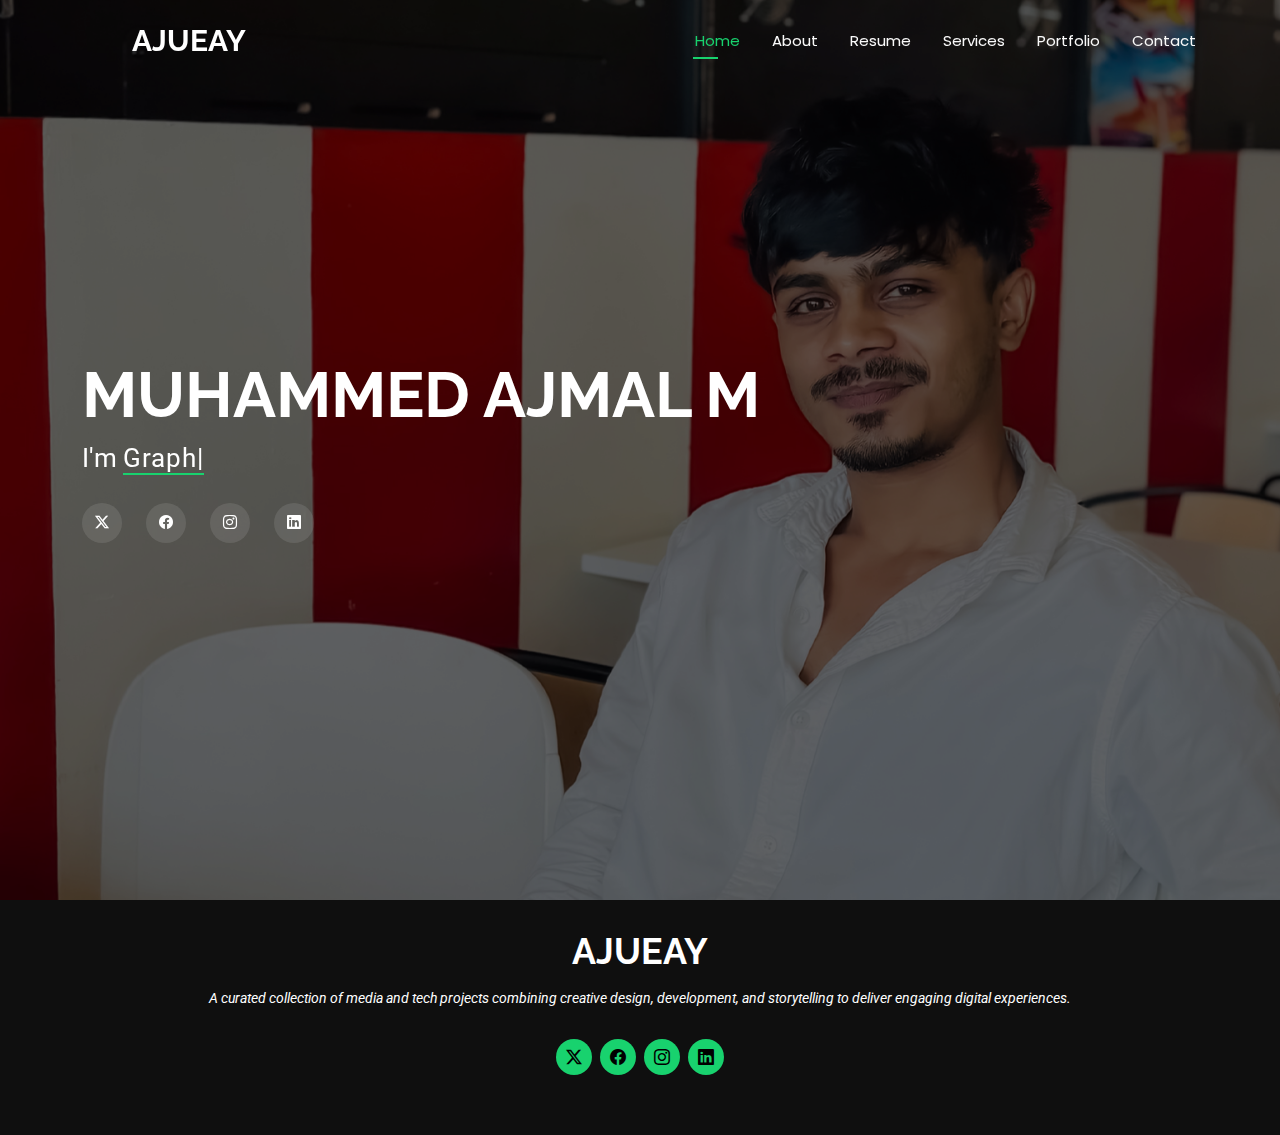
<file: index.html>
<!DOCTYPE html>
<html lang="en">
  <head>
    <meta charset="utf-8" />
    <meta content="width=device-width, initial-scale=1.0" name="viewport" />
    <title>AJUEAY</title>
    <meta name="description" content="" />
    <meta name="keywords" content="" />

    <!-- Favicons -->
    <link href="assets/img/logo A.png" rel="icon" />
    <link href="assets/img/apple-touch-icon.png" rel="apple-touch-icon" />

    <!-- Fonts -->
    <link href="https://fonts.googleapis.com" rel="preconnect" />
    <link href="https://fonts.gstatic.com" rel="preconnect" crossorigin />
    <link
      href="https://fonts.googleapis.com/css2?family=Roboto:ital,wght@0,100;0,300;0,400;0,500;0,700;0,900;1,100;1,300;1,400;1,500;1,700;1,900&family=Poppins:ital,wght@0,100;0,200;0,300;0,400;0,500;0,600;0,700;0,800;0,900;1,100;1,200;1,300;1,400;1,500;1,600;1,700;1,800;1,900&family=Raleway:ital,wght@0,100;0,200;0,300;0,400;0,500;0,600;0,700;0,800;0,900;1,100;1,200;1,300;1,400;1,500;1,600;1,700;1,800;1,900&display=swap"
      rel="stylesheet"
    />

    <!-- Vendor CSS Files -->
    <link
      href="assets/vendor/bootstrap/css/bootstrap.min.css"
      rel="stylesheet"
    />
    <link
      href="assets/vendor/bootstrap-icons/bootstrap-icons.css"
      rel="stylesheet"
    />
    <link href="assets/vendor/aos/aos.css" rel="stylesheet" />
    <link href="assets/vendor/swiper/swiper-bundle.min.css" rel="stylesheet" />
    <link
      href="assets/vendor/glightbox/css/glightbox.min.css"
      rel="stylesheet"
    />

    <!-- Main CSS File -->
    <link href="assets/css/main.css" rel="stylesheet" />

    <!-- =======================================================
  * Template Name: Personal
  * Template URL: https://bootstrapmade.com/personal-free-resume-bootstrap-template/
  * Updated: Mar 05 2025 with Bootstrap v5.3.3
  * Author: BootstrapMade.com
  * License: https://bootstrapmade.com/license/
  ======================================================== -->
  </head>

  <body class="index-page">
    <header id="header" class="header d-flex align-items-center fixed-top">
      <div
        class="container-fluid container-xl position-relative d-flex align-items-center justify-content-between"
      >
        <a href="index.html" class="logo d-flex align-items-center">
          <!-- Uncomment the line below if you also wish to use an image logo -->
          <!-- <img src="assets/img/logo.webp" alt=""> -->
          <h1 class="sitename" style="padding-left: 50px;">AJUEAY</h1>
        </a>

        <nav id="navmenu" class="navmenu">
          <ul>
            <li><a href="index.html" class="active">Home</a></li>
            <li><a href="about.html">About</a></li>
            <li><a href="resume.html">Resume</a></li>
            <li><a href="services.html">Services</a></li>
            <li><a href="portfolio.html">Portfolio</a></li>
            <li><a href="contact.html">Contact</a></li>
          </ul>
          <i class="mobile-nav-toggle d-xl-none bi bi-list"></i>
        </nav>
      </div>
    </header>

    <main class="main">
      <!-- Hero Section -->
      <section id="hero" class="hero section dark-background" >
          <img src="assets/img/Artboard 1.jpg" alt="" data-aos="fade-in" />
           <div class="overlay" style="
              background-color: rgba(0, 0, 0, 0.6); 
              position: absolute; 
              top: 0; 
              left: 0; 
              width: 100%; 
              height: 100%;
              z-index: 1;">
          </div>
        <div class="container" data-aos="zoom-out" data-aos-delay="100">
          <h2  >MUHAMMED AJMAL M</h2>
          <p>
            I'm
            <span
              class="typed"
              data-typed-items=" Graphic Designer , Web Developer , UI/UX Designer , Digital Marketer , Video Editor  "
            ></span
            ><span class="typed-cursor typed-cursor--blink"></span>
          </p>
          <div class="social-links">
            <a href="#"><i class="bi bi-twitter-x " ></i></a>
            <a href="#" ><i class="bi bi-facebook " ></i></a>
            <a href="https://www.instagram.com/ajueay/" ><i class="bi bi-instagram " ></i></a>
            <a href="#" ><i class="bi bi-linkedin " ></i></a>
          </div>
        </div>
      </section>
      <!-- /Hero Section -->
    </main>

    <footer id="footer" class="footer dark-background">
      <div class="container">
        <h3 class="sitename">AJUEAY</h3>
        <p>
         A curated collection of media and tech projects combining creative design, development, and storytelling to deliver engaging digital experiences.


        </p>
        <div class="social-links d-flex justify-content-center">
          <a href=""><i class="bi bi-twitter-x"></i></a>
          <a href=""><i class="bi bi-facebook"></i></a>
          <a href="https://www.instagram.com/ajueay/"><i class="bi bi-instagram"></i></a>
          <a href=""><i class="bi bi-linkedin"></i></a>
        </div>
      </div>
    </footer>

    <!-- Scroll Top -->
    <a
      href="#"
      id="scroll-top"
      class="scroll-top d-flex align-items-center justify-content-center"
      ><i class="bi bi-arrow-up-short"></i
    ></a>

    <!-- Preloader -->
    <div id="preloader"></div>

    <!-- Vendor JS Files -->
    <script src="assets/vendor/bootstrap/js/bootstrap.bundle.min.js"></script>
    <script src="assets/vendor/php-email-form/validate.js"></script>
    <script src="assets/vendor/aos/aos.js"></script>
    <script src="assets/vendor/typed.js/typed.umd.js"></script>
    <script src="assets/vendor/purecounter/purecounter_vanilla.js"></script>
    <script src="assets/vendor/waypoints/noframework.waypoints.js"></script>
    <script src="assets/vendor/swiper/swiper-bundle.min.js"></script>
    <script src="assets/vendor/glightbox/js/glightbox.min.js"></script>
    <script src="assets/vendor/imagesloaded/imagesloaded.pkgd.min.js"></script>
    <script src="assets/vendor/isotope-layout/isotope.pkgd.min.js"></script>

    <!-- Main JS File -->
    <script src="assets/js/main.js"></script>
  </body>
</html>
</file>
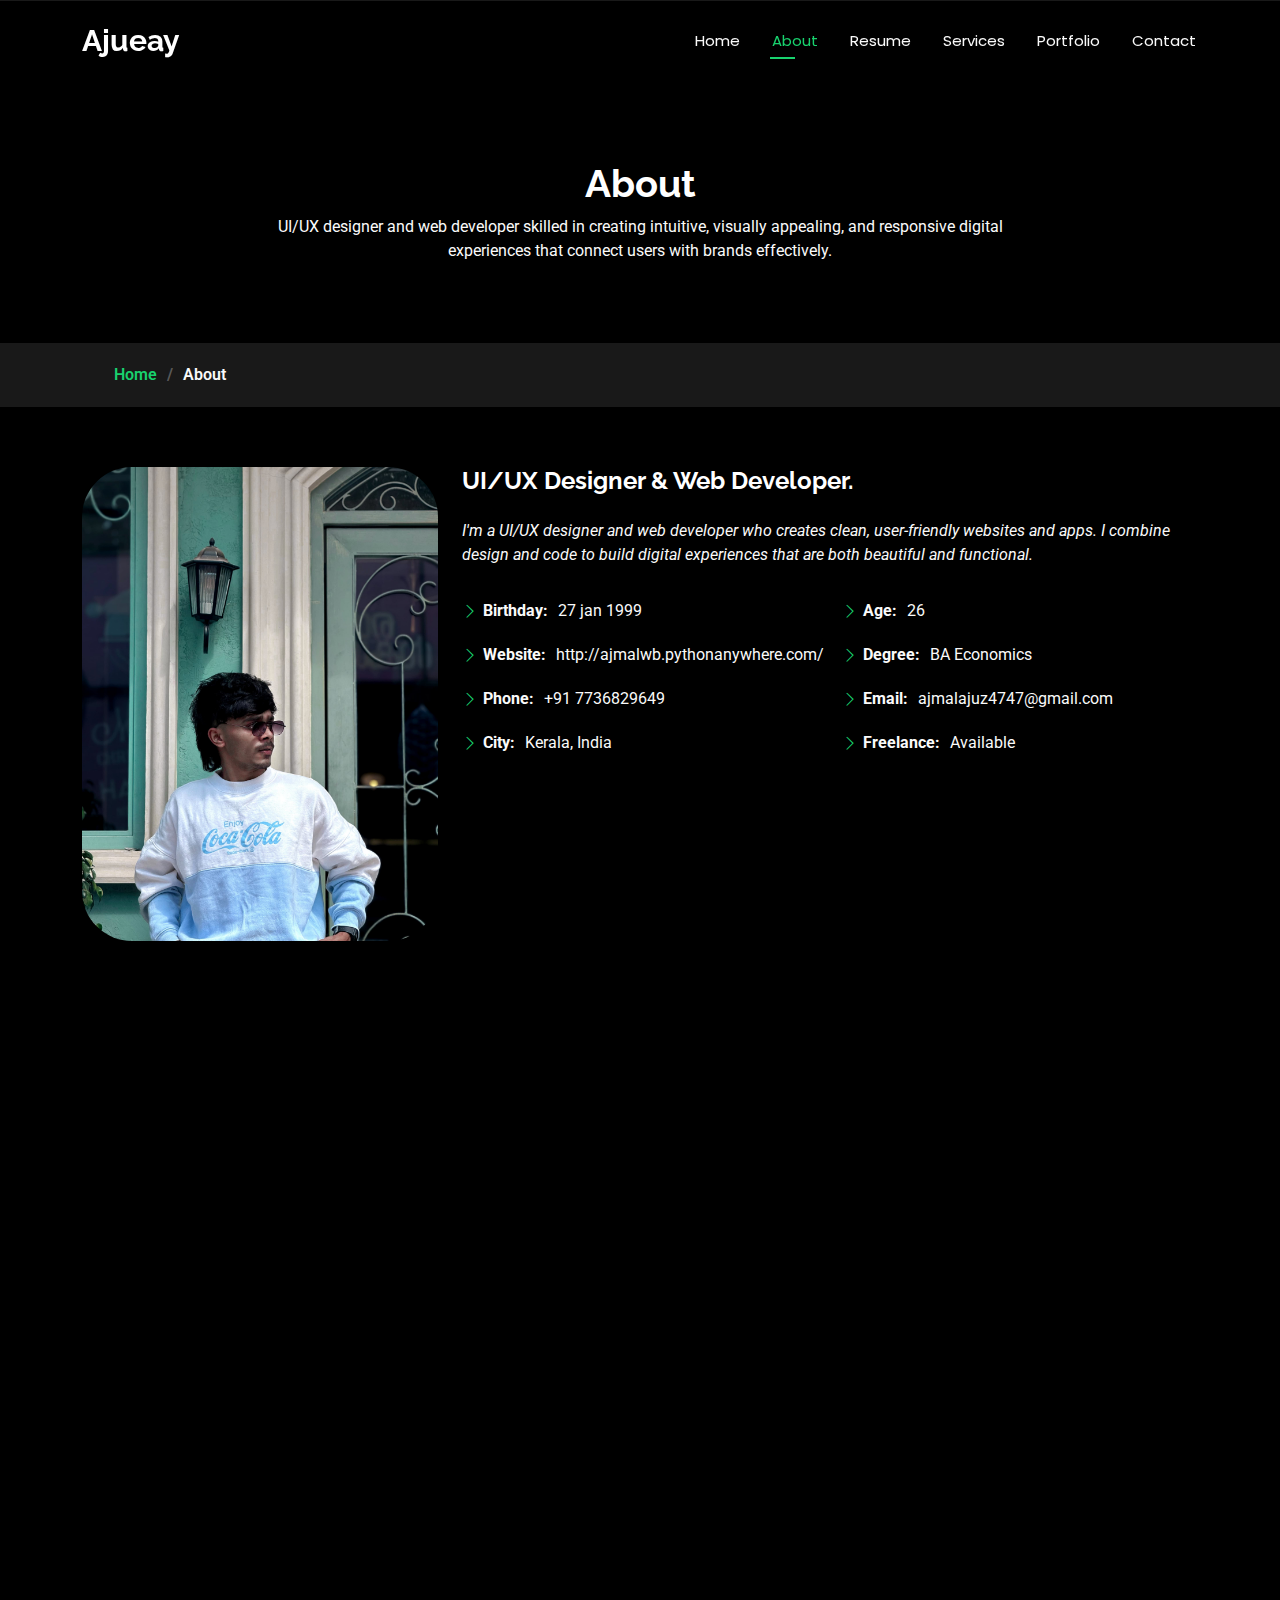
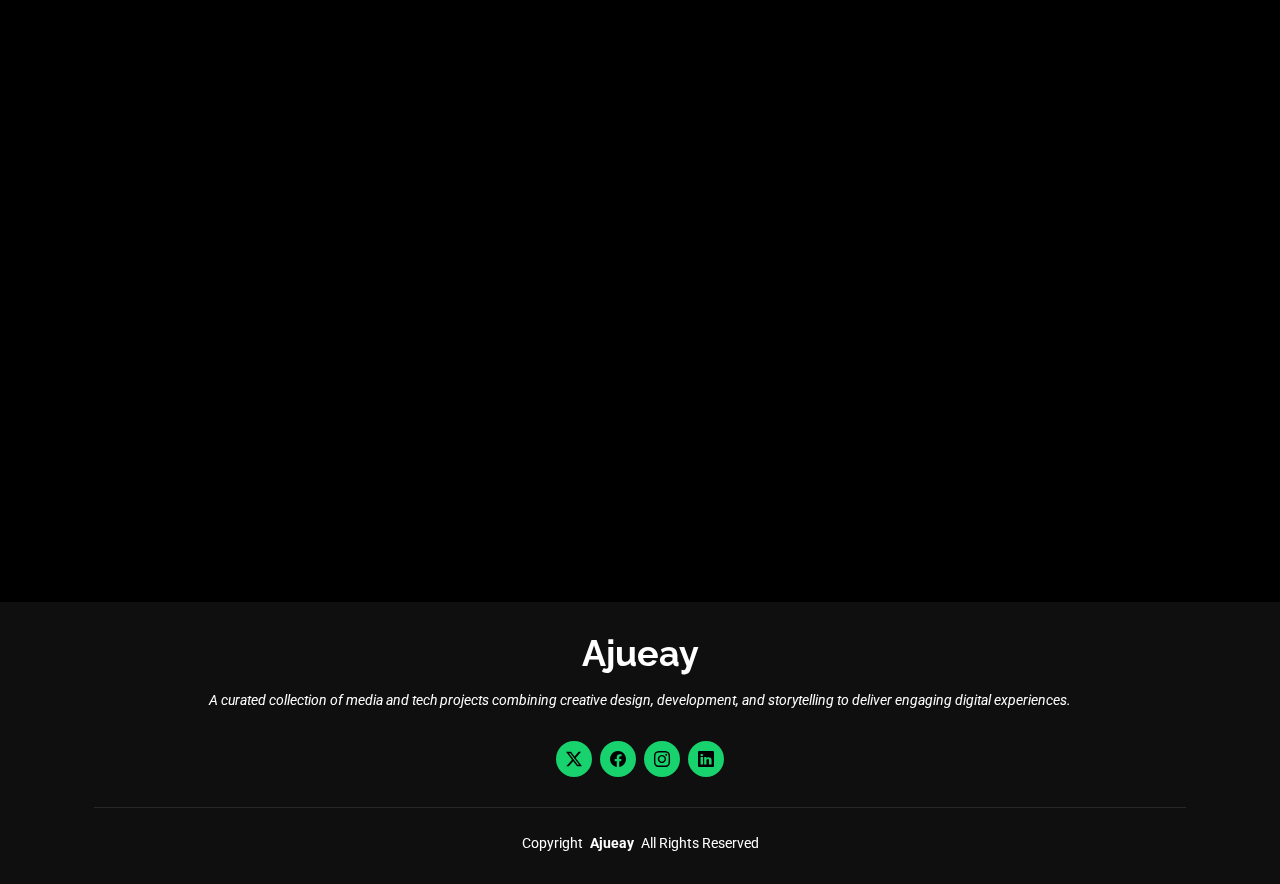
<file: about.html>
<!DOCTYPE html>
<html lang="en">

<head>
  <meta charset="utf-8">
  <meta content="width=device-width, initial-scale=1.0" name="viewport">
  <title>About</title>
  <meta name="description" content="">
  <meta name="keywords" content="">

  <!-- Favicons -->
  <link href="assets/img/favicon.png" rel="icon">
  <link href="assets/img/apple-touch-icon.png" rel="apple-touch-icon">

  <!-- Fonts -->
  <link href="https://fonts.googleapis.com" rel="preconnect">
  <link href="https://fonts.gstatic.com" rel="preconnect" crossorigin>
  <link href="https://fonts.googleapis.com/css2?family=Roboto:ital,wght@0,100;0,300;0,400;0,500;0,700;0,900;1,100;1,300;1,400;1,500;1,700;1,900&family=Poppins:ital,wght@0,100;0,200;0,300;0,400;0,500;0,600;0,700;0,800;0,900;1,100;1,200;1,300;1,400;1,500;1,600;1,700;1,800;1,900&family=Raleway:ital,wght@0,100;0,200;0,300;0,400;0,500;0,600;0,700;0,800;0,900;1,100;1,200;1,300;1,400;1,500;1,600;1,700;1,800;1,900&display=swap" rel="stylesheet">

  <!-- Vendor CSS Files -->
  <link href="assets/vendor/bootstrap/css/bootstrap.min.css" rel="stylesheet">
  <link href="assets/vendor/bootstrap-icons/bootstrap-icons.css" rel="stylesheet">
  <link href="assets/vendor/aos/aos.css" rel="stylesheet">
  <link href="assets/vendor/swiper/swiper-bundle.min.css" rel="stylesheet">
  <link href="assets/vendor/glightbox/css/glightbox.min.css" rel="stylesheet">

  <!-- Main CSS File -->
  <link href="assets/css/main.css" rel="stylesheet">


</head>

<body class="about-page">

  <header id="header" class="header d-flex align-items-center fixed-top">
    <div class="container-fluid container-xl position-relative d-flex align-items-center justify-content-between">

      <a href="index.html" class="logo d-flex align-items-center">
        <!-- Uncomment the line below if you also wish to use an image logo -->
        <!-- <img src="assets/img/logo.webp" alt=""> -->
        <h1 class="sitename">Ajueay</h1>
      </a>

      <nav id="navmenu" class="navmenu">
        <ul>
          <li><a href="index.html">Home</a></li>
          <li><a href="about.html" class="active">About</a></li>
          <li><a href="resume.html">Resume</a></li>
          <li><a href="services.html">Services</a></li>
          <li><a href="portfolio.html">Portfolio</a></li>
         
          <li><a href="contact.html">Contact</a></li>
        </ul>
        <i class="mobile-nav-toggle d-xl-none bi bi-list"></i>
      </nav>

    </div>
  </header>

  <main class="main">

    <!-- Page Title -->
    <div class="page-title" data-aos="fade">
      <div class="heading">
        <div class="container">
          <div class="row d-flex justify-content-center text-center">
            <div class="col-lg-8">
              <h1>About</h1>
              <p class="mb-0"> UI/UX designer and web developer skilled in creating intuitive, visually appealing, and responsive digital experiences that connect users with brands effectively.</p> 

            </div>
          </div>
        </div>
      </div>
      <nav class="breadcrumbs">
        <div class="container">
          <ol>
            <li><a href="index.html">Home</a></li>
            <li class="current">About</li>
          </ol>
        </div>
      </nav>
    </div><!-- End Page Title -->

    <!-- About Section -->
    <section id="about" class="about section">

      <div class="container" data-aos="fade-up" data-aos-delay="100">

        <div class="row gy-4 justify-content-center">
          <div class="col-lg-4">
            <img src="assets/img/my06.jpeg" class="img-fluid" alt="" style="border-radius: 50px;">
          </div>
          <div class="col-lg-8 content">
            <h2>UI/UX Designer &amp; Web Developer.</h2>
            <p class="fst-italic py-3">
              I'm a UI/UX designer and web developer who creates clean, user-friendly websites and apps. I combine design and code to build digital experiences that are both beautiful and functional.
            </p>
            <div class="row">
              <div class="col-lg-6">
                <ul>
                  <li><i class="bi bi-chevron-right"></i> <strong>Birthday:</strong> <span>27 jan 1999</span></li>
                  <li><i class="bi bi-chevron-right"></i> <strong>Website:</strong> <span>http://ajmalwb.pythonanywhere.com/</span></li>
                  <li><i class="bi bi-chevron-right"></i> <strong>Phone:</strong> <span>+91 7736829649</span></li>
                  <li><i class="bi bi-chevron-right"></i> <strong>City:</strong> <span>Kerala, India</span></li>
                </ul>
              </div>
              <div class="col-lg-6">
                <ul>
                  <li><i class="bi bi-chevron-right"></i> <strong>Age:</strong> <span>26</span></li>
                  <li><i class="bi bi-chevron-right"></i> <strong>Degree:</strong> <span>BA Economics</span></li>
                  <li><i class="bi bi-chevron-right"></i> <strong>Email:</strong> <span>ajmalajuz4747@gmail.com</span></li>
                  <li><i class="bi bi-chevron-right"></i> <strong>Freelance:</strong> <span>Available</span></li>
                </ul>
              </div>
            </div>
            <p class="py-3">
      
            </p>
          </div>
        </div>

      </div>

    </section><!-- /About Section -->

    <!-- Stats Section -->
    <section id="stats" class="stats section">

      <div class="container" data-aos="fade-up" data-aos-delay="100">

        <div class="row gy-4">

          <div class="col-lg-3 col-md-6 d-flex flex-column align-items-center">
            <i class="bi bi-emoji-smile"></i>
            <div class="stats-item">
              <span data-purecounter-start="0" data-purecounter-end="5" data-purecounter-duration="1" class="purecounter"></span>
              <p>Happy Clients</p>
            </div>
          </div><!-- End Stats Item -->

          <div class="col-lg-3 col-md-6 d-flex flex-column align-items-center">
            <i class="bi bi-journal-richtext"></i>
            <div class="stats-item">
              <span data-purecounter-start="0" data-purecounter-end="7" data-purecounter-duration="1" class="purecounter"></span>
              <p>Projects</p>
            </div>
          </div><!-- End Stats Item -->

          <div class="col-lg-3 col-md-6 d-flex flex-column align-items-center">
            <i class="bi bi-headset"></i>
            <div class="stats-item">
              <span data-purecounter-start="0" data-purecounter-end="97" data-purecounter-duration="1" class="purecounter"></span>
              <p>Hours Of Support</p>
            </div>
          </div><!-- End Stats Item -->

          <div class="col-lg-3 col-md-6 d-flex flex-column align-items-center">
            <i class="bi bi-people"></i>
            <div class="stats-item">
              <span data-purecounter-start="0" data-purecounter-end="10" data-purecounter-duration="1" class="purecounter"></span>
              <p>Hard Workers</p>
            </div>
          </div><!-- End Stats Item -->

        </div>

      </div>

    </section><!-- /Stats Section -->

    <!-- Skills Section -->
    <section id="skills" class="skills section">

      <!-- Section Title -->
      <div class="container section-title" data-aos="fade-up">
        <h2>Skills</h2>
        <div><span>My</span> <span class="description-title">Skills</span></div>
      </div><!-- End Section Title -->

      <div class="container" data-aos="fade-up" data-aos-delay="100">

        <div class="row skills-content skills-animation">

          <div class="col-lg-6">

            <div class="progress">
              <span class="skill"><span>HTML</span> <i class="val">100%</i></span>
              <div class="progress-bar-wrap">
                <div class="progress-bar" role="progressbar" aria-valuenow="100" aria-valuemin="0" aria-valuemax="100"></div>
              </div>
            </div><!-- End Skills Item -->

            <div class="progress">
              <span class="skill"><span>CSS</span> <i class="val">90%</i></span>
              <div class="progress-bar-wrap">
                <div class="progress-bar" role="progressbar" aria-valuenow="90" aria-valuemin="0" aria-valuemax="100"></div>
              </div>
            </div><!-- End Skills Item -->

            <div class="progress">
              <span class="skill"><span>JavaScript</span> <i class="val">75%</i></span>
              <div class="progress-bar-wrap">
                <div class="progress-bar" role="progressbar" aria-valuenow="75" aria-valuemin="0" aria-valuemax="100"></div>
              </div>
            </div><!-- End Skills Item -->

          </div>

          <div class="col-lg-6">

            <div class="progress">
              <span class="skill"><span>Django</span> <i class="val">70%</i></span>
              <div class="progress-bar-wrap">
                <div class="progress-bar" role="progressbar" aria-valuenow="80" aria-valuemin="0" aria-valuemax="100"></div>
              </div>
            </div><!-- End Skills Item -->

            <div class="progress">
              <span class="skill"><span>WordPress</span> <i class="val">90%</i></span>
              <div class="progress-bar-wrap">
                <div class="progress-bar" role="progressbar" aria-valuenow="90" aria-valuemin="0" aria-valuemax="100"></div>
              </div>
            </div><!-- End Skills Item -->

            <div class="progress">
              <span class="skill"><span>Photoshop</span> <i class="val">75%</i></span>
              <div class="progress-bar-wrap">
                <div class="progress-bar" role="progressbar" aria-valuenow="55" aria-valuemin="0" aria-valuemax="100"></div>
              </div>
            </div><!-- End Skills Item -->

          </div>

        </div>

      </div>

    </section><!-- /Skills Section -->

    <!-- Interests Section -->
    <section id="interests" class="interests section">

      <!-- Section Title -->
      <div class="container section-title" data-aos="fade-up">
        <h2>Features</h2>
        <div><span>I'm</span> <span class="description-title">interested in</span></div>
      </div><!-- End Section Title -->

      <div class="container">

        <div class="row gy-4">

          <div class="col-lg-3 col-md-4" data-aos="fade-up" data-aos-delay="100">
            <div class="features-item">
             <img src="assets/img/html.png" class="img-fluid" alt="">
              <h3><a href="" class="stretched-link ms-2">HTML</a></h3>
            </div>
          </div><!-- End Feature Item -->

          <div class="col-lg-3 col-md-4" data-aos="fade-up" data-aos-delay="200">
            <div class="features-item">
               <img src="assets/img/css.png" class="img-fluid" alt="">
              <h3><a href="" class="stretched-link ms-2">Css</a></h3>
            </div>
          </div><!-- End Feature Item -->

          <div class="col-lg-3 col-md-4" data-aos="fade-up" data-aos-delay="300">
            <div class="features-item">
              <img src="assets/img/bstrp.png" class="img-fluid" alt="">
              <h3><a href="" class="stretched-link ms-2">Bootstrap</a></h3>
            </div>
          </div><!-- End Feature Item -->

          <div class="col-lg-3 col-md-4" data-aos="fade-up" data-aos-delay="400">
            <div class="features-item">
               <img src="assets/img/pytn.png" class="img-fluid" alt="">
              <h3><a href="" class="stretched-link ms-2">Python</a></h3>
            </div>
          </div><!-- End Feature Item -->

          <div class="col-lg-3 col-md-4" data-aos="fade-up" data-aos-delay="500">
            <div class="features-item">
             <img src="assets/img/wp.png" class="img-fluid" alt="">
              <h3><a href="" class="stretched-link ms-2">WordPress</a></h3>
            </div>
          </div><!-- End Feature Item -->

          <div class="col-lg-3 col-md-4" data-aos="fade-up" data-aos-delay="600">
            <div class="features-item">
               <img src="assets/img/vsc.png" class="img-fluid" alt="">
              <h3><a href="" class="stretched-link ms-2">Visual studio code</a></h3>
            </div>
          </div><!-- End Feature Item -->

          <div class="col-lg-3 col-md-4" data-aos="fade-up" data-aos-delay="700">
            <div class="features-item">
              <img src="assets/img/fgm.png" class="img-fluid" alt="">
              <h3><a href="" class="stretched-link ms-2">Figma</a></h3>
            </div>
          </div><!-- End Feature Item -->

          <div class="col-lg-3 col-md-4" data-aos="fade-up" data-aos-delay="800">
            <div class="features-item">
              <img src="assets/img/ps.png" class="img-fluid" alt="">
              <h3><a href="" class="stretched-link ms-2">Photoshop</a></h3>
            </div>
          </div><!-- End Feature Item -->

          <div class="col-lg-3 col-md-4" data-aos="fade-up" data-aos-delay="900">
            <div class="features-item">
               <img src="assets/img/ae.png" class="img-fluid" alt="">
              <h3><a href="" class="stretched-link ms-2">After effect</a></h3>
            </div>
          </div><!-- End Feature Item -->

          <div class="col-lg-3 col-md-4" data-aos="fade-up" data-aos-delay="1000">
            <div class="features-item">
               <img src="assets/img/ai.png" class="img-fluid" alt="">
              <h3><a href="" class="stretched-link  ms-2">Illustriator</a></h3>
            </div>
          </div><!-- End Feature Item -->

          <div class="col-lg-3 col-md-4" data-aos="fade-up" data-aos-delay="1100">
            <div class="features-item">
              <img src="assets/img/pr.png" class="img-fluid" alt="">
              <h3><a href="" class="stretched-link ms-2">Premier pro</a></h3>
            </div>
          </div><!-- End Feature Item -->

          <div class="col-lg-3 col-md-4" data-aos="fade-up" data-aos-delay="1200">
            <div class="features-item">
              <img src="assets/img/id.png" class="img-fluid" alt="">
              <h3><a href="" class="stretched-link ms-2">Indesign</a></h3>
            </div>
          </div><!-- End Feature Item -->

        </div>

      </div>



  </main>

  <footer id="footer" class="footer dark-background">
    <div class="container">
       <h3 class="sitename">Ajueay</h3>
      <p>A curated collection of media and tech projects combining creative design, development, and storytelling to deliver engaging digital experiences.</p>
      <div class="social-links d-flex justify-content-center">
        <a href=""><i class="bi bi-twitter-x"></i></a>
        <a href=""><i class="bi bi-facebook"></i></a>
        <a href="https://www.instagram.com/ajueay/"><i class="bi bi-instagram"></i></a>
        <a href=""><i class="bi bi-linkedin"></i></a>
      </div>
      <div class="container">
        <div class="copyright">
          <span>Copyright</span> <strong class="px-1 sitename">Ajueay</strong> <span>All Rights Reserved</span>
        </div>
        
      </div>
    </div>
  </footer>

  <!-- Scroll Top -->
  <a href="#" id="scroll-top" class="scroll-top d-flex align-items-center justify-content-center"><i class="bi bi-arrow-up-short"></i></a>

  <!-- Preloader -->
  <div id="preloader"></div>

  <!-- Vendor JS Files -->
  <script src="assets/vendor/bootstrap/js/bootstrap.bundle.min.js"></script>
  <script src="assets/vendor/php-email-form/validate.js"></script>
  <script src="assets/vendor/aos/aos.js"></script>
  <script src="assets/vendor/typed.js/typed.umd.js"></script>
  <script src="assets/vendor/purecounter/purecounter_vanilla.js"></script>
  <script src="assets/vendor/waypoints/noframework.waypoints.js"></script>
  <script src="assets/vendor/swiper/swiper-bundle.min.js"></script>
  <script src="assets/vendor/glightbox/js/glightbox.min.js"></script>
  <script src="assets/vendor/imagesloaded/imagesloaded.pkgd.min.js"></script>
  <script src="assets/vendor/isotope-layout/isotope.pkgd.min.js"></script>

  <!-- Main JS File -->
  <script src="assets/js/main.js"></script>

</body>

</html>
</file>
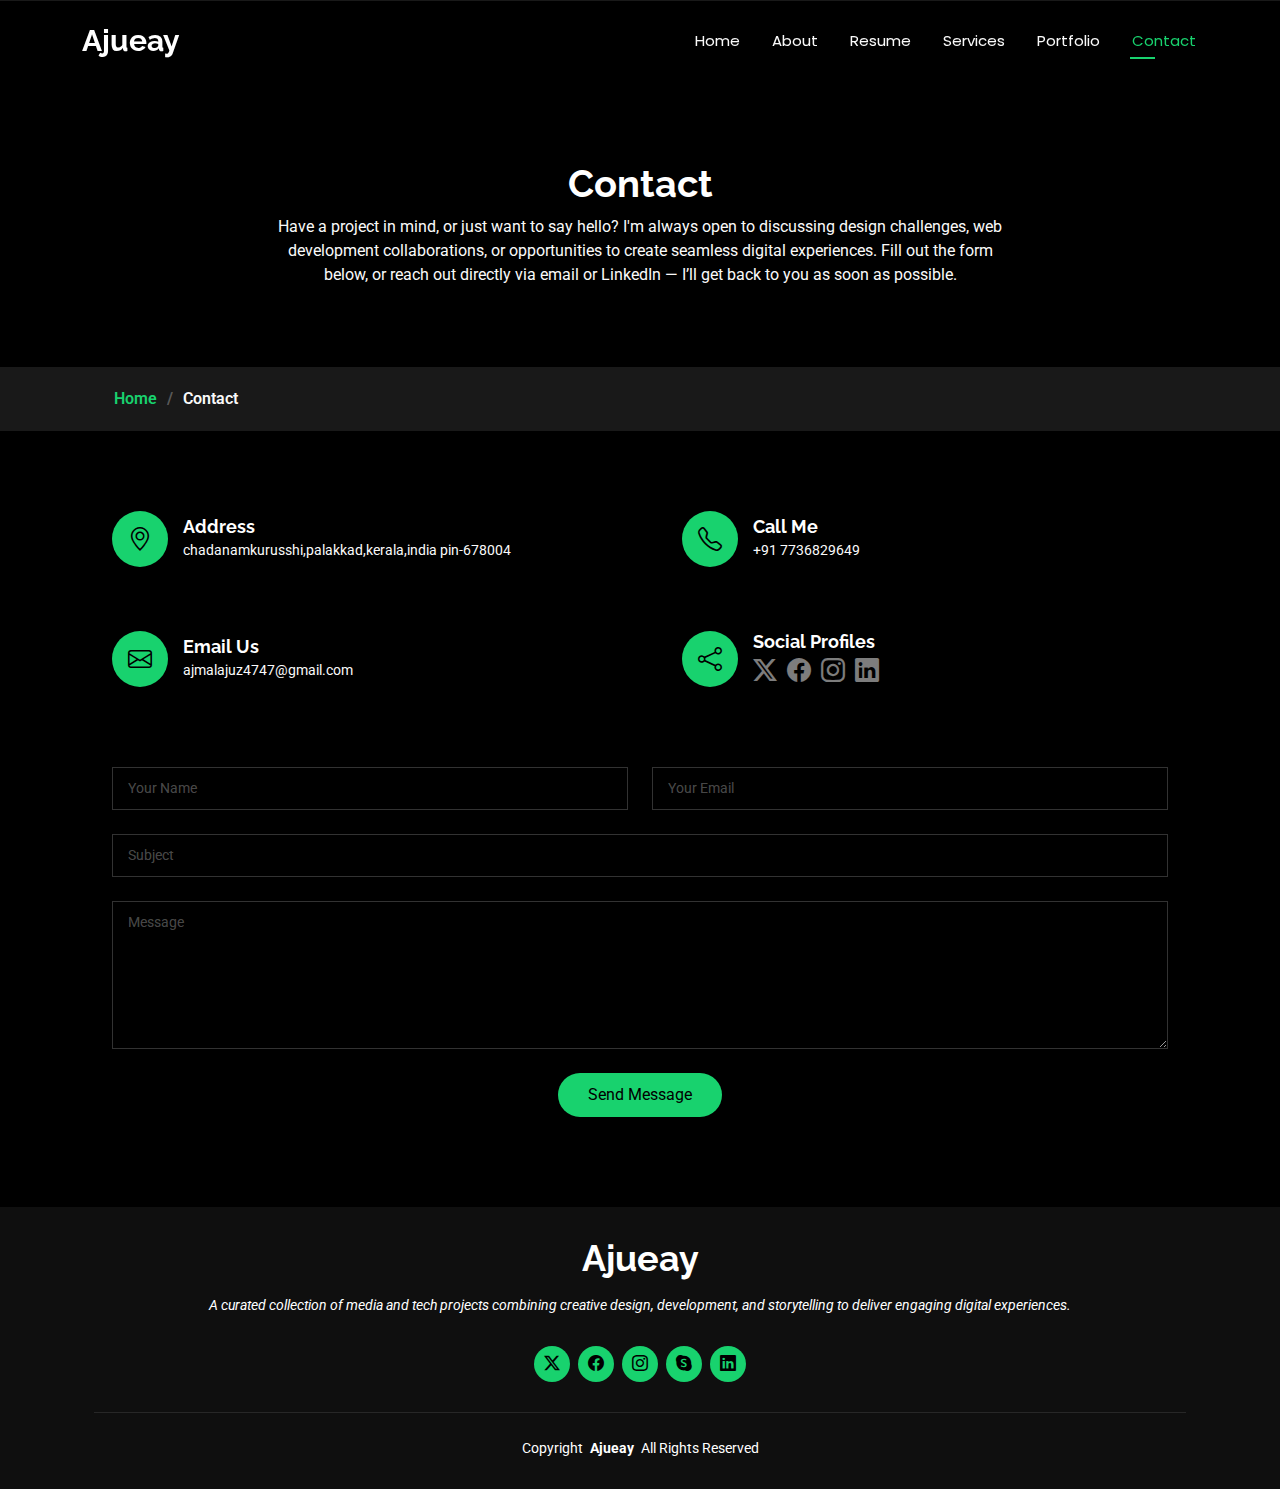
<file: contact.html>
<!DOCTYPE html>
<html lang="en">

<head>
  <meta charset="utf-8">
  <meta content="width=device-width, initial-scale=1.0" name="viewport">
  <title>Contact</title>
  <meta name="description" content="">
  <meta name="keywords" content="">

  <!-- Favicons -->
  <link href="assets/img/favicon.png" rel="icon">
  <link href="assets/img/apple-touch-icon.png" rel="apple-touch-icon">

  <!-- Fonts -->
  <link href="https://fonts.googleapis.com" rel="preconnect">
  <link href="https://fonts.gstatic.com" rel="preconnect" crossorigin>
  <link href="https://fonts.googleapis.com/css2?family=Roboto:ital,wght@0,100;0,300;0,400;0,500;0,700;0,900;1,100;1,300;1,400;1,500;1,700;1,900&family=Poppins:ital,wght@0,100;0,200;0,300;0,400;0,500;0,600;0,700;0,800;0,900;1,100;1,200;1,300;1,400;1,500;1,600;1,700;1,800;1,900&family=Raleway:ital,wght@0,100;0,200;0,300;0,400;0,500;0,600;0,700;0,800;0,900;1,100;1,200;1,300;1,400;1,500;1,600;1,700;1,800;1,900&display=swap" rel="stylesheet">

  <!-- Vendor CSS Files -->
  <link href="assets/vendor/bootstrap/css/bootstrap.min.css" rel="stylesheet">
  <link href="assets/vendor/bootstrap-icons/bootstrap-icons.css" rel="stylesheet">
  <link href="assets/vendor/aos/aos.css" rel="stylesheet">
  <link href="assets/vendor/swiper/swiper-bundle.min.css" rel="stylesheet">
  <link href="assets/vendor/glightbox/css/glightbox.min.css" rel="stylesheet">

  <!-- Main CSS File -->
  <link href="assets/css/main.css" rel="stylesheet">

  <!-- =======================================================
  * Template Name: Personal
  * Template URL: https://bootstrapmade.com/personal-free-resume-bootstrap-template/
  * Updated: Mar 05 2025 with Bootstrap v5.3.3
  * Author: BootstrapMade.com
  * License: https://bootstrapmade.com/license/
  ======================================================== -->
</head>

<body class="contact-page">

  <header id="header" class="header d-flex align-items-center fixed-top">
    <div class="container-fluid container-xl position-relative d-flex align-items-center justify-content-between">

      <a href="index.html" class="logo d-flex align-items-center">
        <!-- Uncomment the line below if you also wish to use an image logo -->
        <!-- <img src="assets/img/logo.webp" alt=""> -->
        <h1 class="sitename">Ajueay</h1>
      </a>

      <nav id="navmenu" class="navmenu">
        <ul>
          <li><a href="index.html">Home</a></li>
          <li><a href="about.html">About</a></li>
          <li><a href="resume.html">Resume</a></li>
          <li><a href="services.html">Services</a></li>
          <li><a href="portfolio.html">Portfolio</a></li>
          <li><a href="contact.html" class="active">Contact</a></li>
        </ul>
        <i class="mobile-nav-toggle d-xl-none bi bi-list"></i>
      </nav>

    </div>
  </header>

  <main class="main">

    <!-- Page Title -->
    <div class="page-title" data-aos="fade">
      <div class="heading">
        <div class="container">
          <div class="row d-flex justify-content-center text-center">
            <div class="col-lg-8">
              <h1>Contact</h1>
              <p class="mb-0">Have a project in mind, or just want to say hello? I'm always open to discussing design challenges, web development collaborations, or opportunities to create seamless digital experiences.

              Fill out the form below, or reach out directly via email or LinkedIn — I’ll get back to you as soon as possible.</p>
            </div>
          </div>
        </div>
      </div>
      <nav class="breadcrumbs">
        <div class="container">
          <ol>
            <li><a href="index.html">Home</a></li>
            <li class="current">Contact</li>
          </ol>
        </div>
      </nav>
    </div><!-- End Page Title -->

    <!-- Contact Section -->
    <section id="contact" class="contact section">

      <div class="container" data-aos="fade-up" data-aos-delay="100">

        <div class="row gy-4">

          <div class="col-md-6">
            <div class="info-item d-flex align-items-center" data-aos="fade-up" data-aos-delay="200">
              <i class="icon bi bi-geo-alt flex-shrink-0"></i>
              <div>
                <h3>Address</h3>
                <p>chadanamkurusshi,palakkad,kerala,india
                  pin-678004
                </p>
              </div>
            </div>
          </div><!-- End Info Item -->

          <div class="col-md-6">
            <div class="info-item d-flex align-items-center" data-aos="fade-up" data-aos-delay="300">
              <i class="icon bi bi-telephone flex-shrink-0"></i>
              <div>
                <h3>Call Me</h3>
                <p>+91 7736829649</p>
              </div>
            </div>
          </div><!-- End Info Item -->

          <div class="col-md-6">
            <div class="info-item d-flex align-items-center" data-aos="fade-up" data-aos-delay="400">
              <i class="icon bi bi-envelope flex-shrink-0"></i>
              <div>
                <h3>Email Us</h3>
                <p>ajmalajuz4747@gmail.com</p>
              </div>
            </div>
          </div><!-- End Info Item -->

          <div class="col-md-6">
            <div class="info-item d-flex align-items-center" data-aos="fade-up" data-aos-delay="500">
              <i class="icon bi bi-share flex-shrink-0"></i>
              <div>
                <h3>Social Profiles</h3>
                <div class="social-links">
                  <a href="#"><i class="bi bi-twitter-x"></i></a>
                  <a href="#"><i class="bi bi-facebook"></i></a>
                  <a href="https://www.instagram.com/ajueay/"><i class="bi bi-instagram"></i></a>
                  <a href="#"><i class="bi bi-linkedin"></i></a>
                </div>
              </div>
            </div>
          </div><!-- End Info Item -->

        </div>

        <form action="forms/contact.php" method="post" class="php-email-form" data-aos="fade-up" data-aos-delay="600">
          <div class="row gy-4">

            <div class="col-md-6">
              <input type="text" name="name" class="form-control" placeholder="Your Name" required="">
            </div>

            <div class="col-md-6 ">
              <input type="email" class="form-control" name="email" placeholder="Your Email" required="">
            </div>

            <div class="col-md-12">
              <input type="text" class="form-control" name="subject" placeholder="Subject" required="">
            </div>

            <div class="col-md-12">
              <textarea class="form-control" name="message" rows="6" placeholder="Message" required=""></textarea>
            </div>

            <div class="col-md-12 text-center">
              <div class="loading">Loading</div>
              <div class="error-message"></div>
              <div class="sent-message">Your message has been sent. Thank you!</div>

              <button type="submit">Send Message</button>
            </div>

          </div>
        </form><!-- End Contact Form -->

      </div>

    </section><!-- /Contact Section -->

  </main>

  <footer id="footer" class="footer dark-background">
    <div class="container">
       <h3 class="sitename">Ajueay</h3>
      <p> A curated collection of media and tech projects combining creative design, development, and storytelling to deliver engaging digital experiences.</p>
      <div class="social-links d-flex justify-content-center">
        <a href=""><i class="bi bi-twitter-x"></i></a>
        <a href=""><i class="bi bi-facebook"></i></a>
        <a href="https://www.instagram.com/ajueay/"><i class="bi bi-instagram"></i></a>
        <a href=""><i class="bi bi-skype"></i></a>
        <a href=""><i class="bi bi-linkedin"></i></a>
      </div>
      <div class="container">
        <div class="copyright">
          <span>Copyright</span> <strong class="px-1 sitename">Ajueay</strong> <span>All Rights Reserved</span>
        </div>
       
      </div>
    </div>
  </footer>

  <!-- Scroll Top -->
  <a href="#" id="scroll-top" class="scroll-top d-flex align-items-center justify-content-center"><i class="bi bi-arrow-up-short"></i></a>

  <!-- Preloader -->
  <div id="preloader"></div>

  <!-- Vendor JS Files -->
  <script src="assets/vendor/bootstrap/js/bootstrap.bundle.min.js"></script>
  <script src="assets/vendor/php-email-form/validate.js"></script>
  <script src="assets/vendor/aos/aos.js"></script>
  <script src="assets/vendor/typed.js/typed.umd.js"></script>
  <script src="assets/vendor/purecounter/purecounter_vanilla.js"></script>
  <script src="assets/vendor/waypoints/noframework.waypoints.js"></script>
  <script src="assets/vendor/swiper/swiper-bundle.min.js"></script>
  <script src="assets/vendor/glightbox/js/glightbox.min.js"></script>
  <script src="assets/vendor/imagesloaded/imagesloaded.pkgd.min.js"></script>
  <script src="assets/vendor/isotope-layout/isotope.pkgd.min.js"></script>

  <!-- Main JS File -->
  <script src="assets/js/main.js"></script>

</body>

</html>
</file>
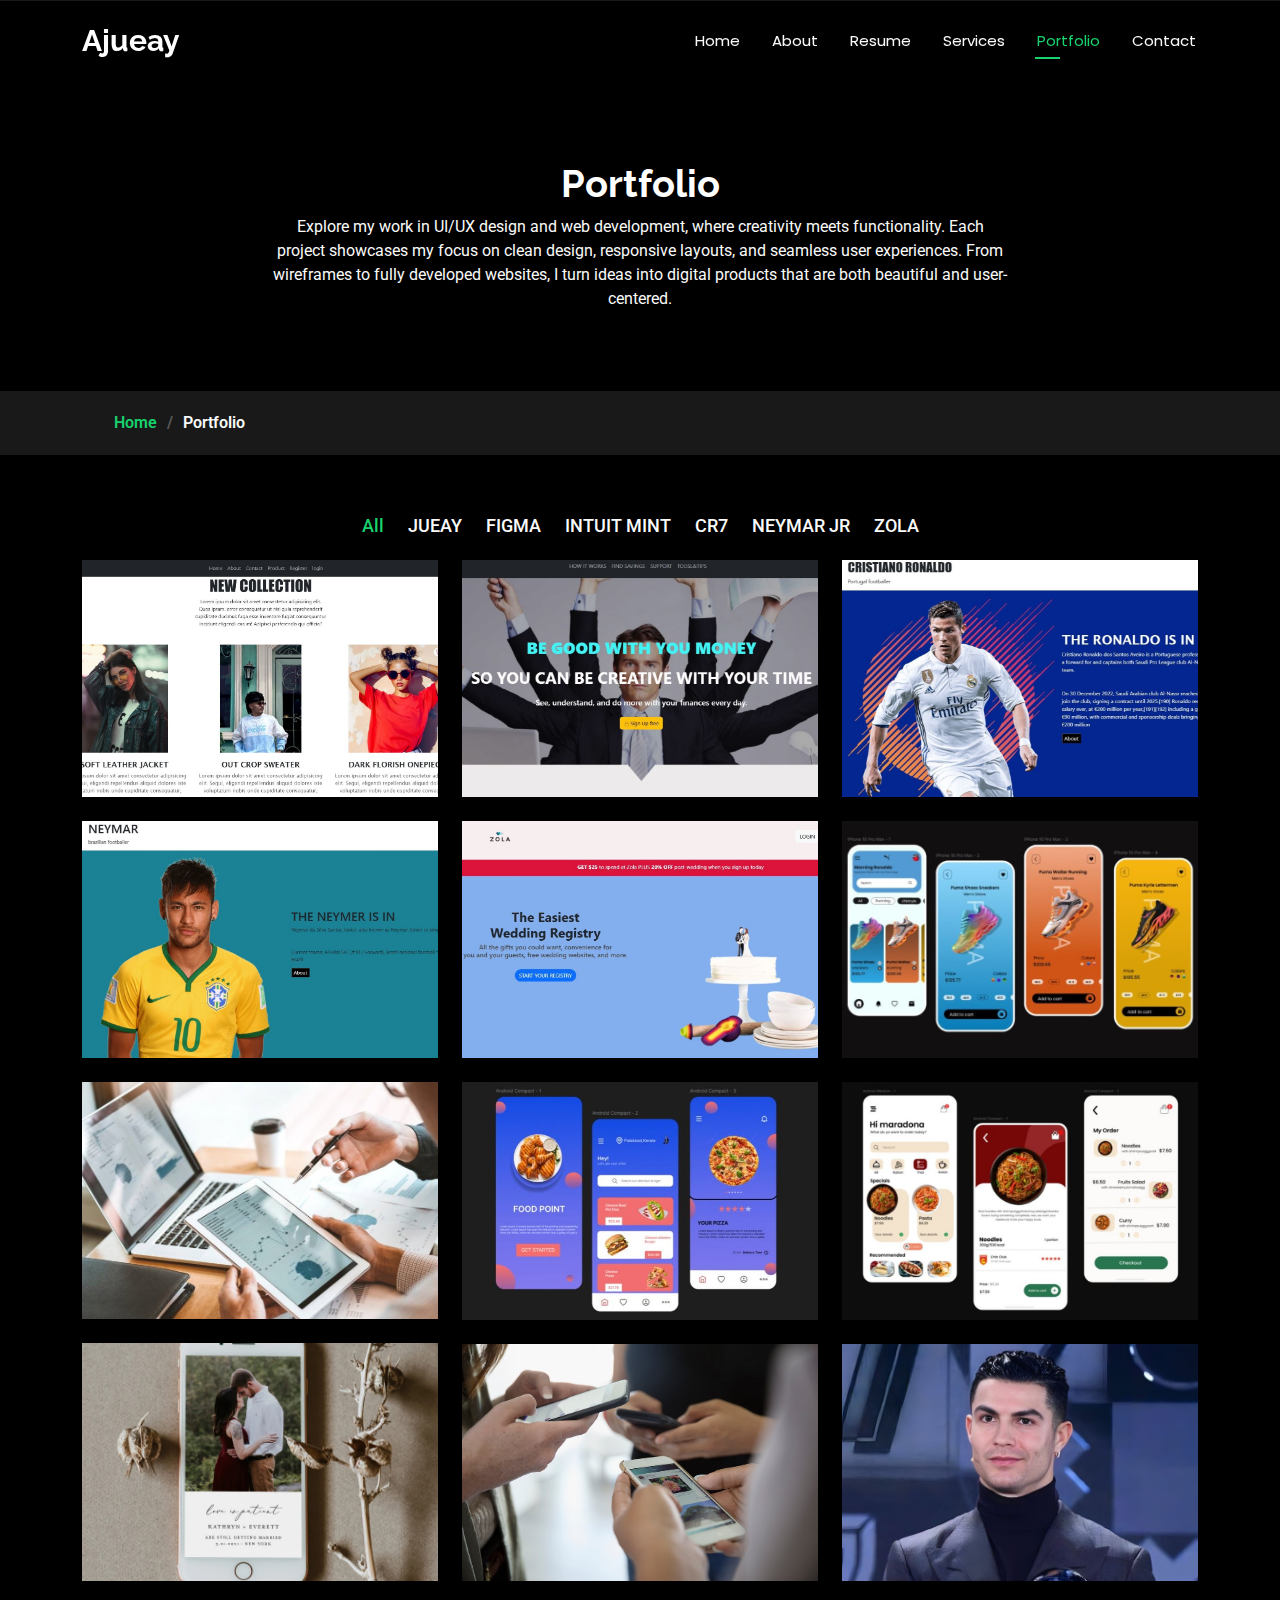
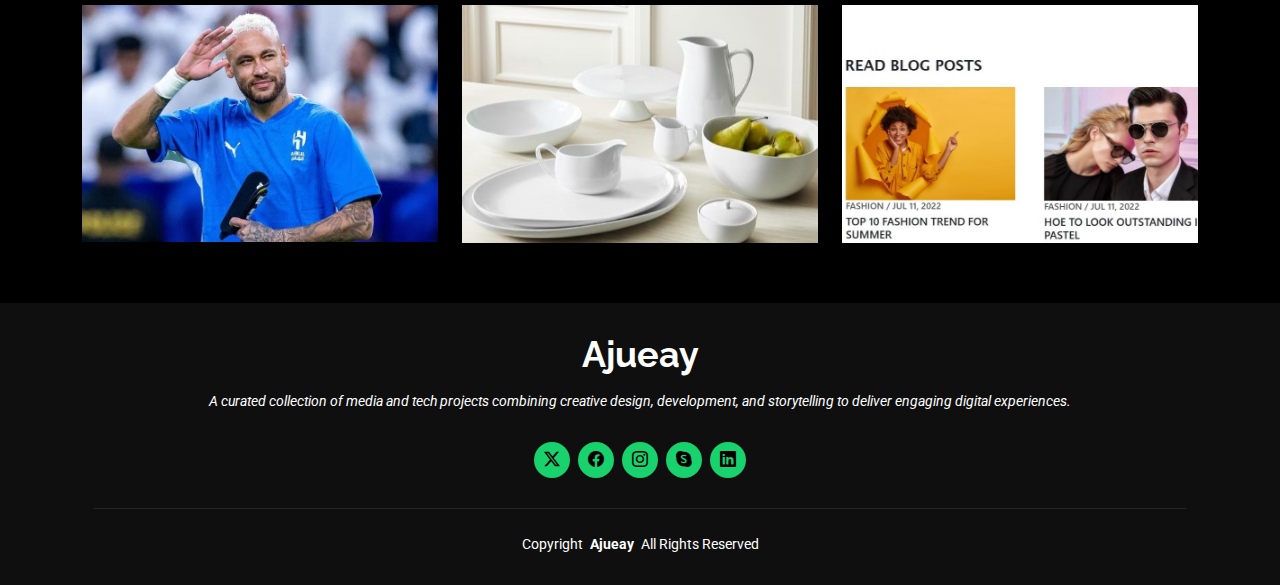
<file: portfolio.html>
<!DOCTYPE html>
<html lang="en">

<head>
  <meta charset="utf-8">
  <meta content="width=device-width, initial-scale=1.0" name="viewport">
  <title>Portfolio</title>
  <meta name="description" content="">
  <meta name="keywords" content="">

  <!-- Favicons -->
  <link href="assets/img/favicon.png" rel="icon">
  <link href="assets/img/apple-touch-icon.png" rel="apple-touch-icon">

  <!-- Fonts -->
  <link href="https://fonts.googleapis.com" rel="preconnect">
  <link href="https://fonts.gstatic.com" rel="preconnect" crossorigin>
  <link href="https://fonts.googleapis.com/css2?family=Roboto:ital,wght@0,100;0,300;0,400;0,500;0,700;0,900;1,100;1,300;1,400;1,500;1,700;1,900&family=Poppins:ital,wght@0,100;0,200;0,300;0,400;0,500;0,600;0,700;0,800;0,900;1,100;1,200;1,300;1,400;1,500;1,600;1,700;1,800;1,900&family=Raleway:ital,wght@0,100;0,200;0,300;0,400;0,500;0,600;0,700;0,800;0,900;1,100;1,200;1,300;1,400;1,500;1,600;1,700;1,800;1,900&display=swap" rel="stylesheet">

  <!-- Vendor CSS Files -->
  <link href="assets/vendor/bootstrap/css/bootstrap.min.css" rel="stylesheet">
  <link href="assets/vendor/bootstrap-icons/bootstrap-icons.css" rel="stylesheet">
  <link href="assets/vendor/aos/aos.css" rel="stylesheet">
  <link href="assets/vendor/swiper/swiper-bundle.min.css" rel="stylesheet">
  <link href="assets/vendor/glightbox/css/glightbox.min.css" rel="stylesheet">

  <!-- Main CSS File -->
  <link href="assets/css/main.css" rel="stylesheet">

  <!-- =======================================================
  * Template Name: Personal
  * Template URL: https://bootstrapmade.com/personal-free-resume-bootstrap-template/
  * Updated: Mar 05 2025 with Bootstrap v5.3.3
  * Author: BootstrapMade.com
  * License: https://bootstrapmade.com/license/
  ======================================================== -->
</head>

<body class="portfolio-page">

  <header id="header" class="header d-flex align-items-center fixed-top">
    <div class="container-fluid container-xl position-relative d-flex align-items-center justify-content-between">

      <a href="index.html" class="logo d-flex align-items-center">
        <!-- Uncomment the line below if you also wish to use an image logo -->
        <!-- <img src="assets/img/logo.webp" alt=""> -->
        <h1 class="sitename">Ajueay</h1>
      </a>

      <nav id="navmenu" class="navmenu">
        <ul>
          <li><a href="index.html">Home</a></li>
          <li><a href="about.html">About</a></li>
          <li><a href="resume.html">Resume</a></li>
          <li><a href="services.html">Services</a></li>
          <li><a href="portfolio.html" class="active">Portfolio</a></li>
          <li><a href="contact.html">Contact</a></li>
        </ul>
        <i class="mobile-nav-toggle d-xl-none bi bi-list"></i>
      </nav>

    </div>
  </header>

  <main class="main">

    <!-- Page Title -->
    <div class="page-title" data-aos="fade">
      <div class="heading">
        <div class="container">
          <div class="row d-flex justify-content-center text-center">
            <div class="col-lg-8">
              <h1>Portfolio</h1>
              <p class="mb-0">Explore my work in UI/UX design and web development, where creativity meets functionality. Each project showcases my focus on clean design, responsive layouts, and seamless user experiences. From wireframes to fully developed websites, I turn ideas into digital products that are both beautiful and user-centered.</p>
            </div>
          </div>
        </div>
      </div>
      <nav class="breadcrumbs">
        <div class="container">
          <ol>
            <li><a href="index.html">Home</a></li>
            <li class="current">Portfolio</li>
          </ol>
        </div>
      </nav>
    </div><!-- End Page Title -->

    <!-- Portfolio Section -->
    <section id="portfolio" class="portfolio section">

      <div class="container">

        <div class="isotope-layout" data-default-filter="*" data-layout="masonry" data-sort="original-order">

          <ul class="portfolio-filters isotope-filters" data-aos="fade-up" data-aos-delay="100">
            <li data-filter="*" class="filter-active">All</li>
            <li data-filter=".filter-jueay">JUEAY</li>
             <li data-filter=".filter-figma">FIGMA</li>
            <li data-filter=".filter-app">INTUIT MINT</li>
            <li data-filter=".filter-product">CR7</li>
            <li data-filter=".filter-branding">NEYMAR JR</li>
            <li data-filter=".filter-books">ZOLA</li>
            
          </ul><!-- End Portfolio Filters -->

          <div class="row gy-4 isotope-container" data-aos="fade-up" data-aos-delay="200">

            
              <div class="col-lg-4 col-md-6 portfolio-item isotope-item filter-jueay">
              <div class="portfolio-content h-100">
                <img src="assets/img/portfolio/Capture5.JPG" class="img-fluid" alt="">
                <div class="portfolio-info">
                  <h4>JUEAY 1</h4>
                  <p>Be good with you money</p>
                  <a href="assets/img/portfolio/Capture5.JPG" title="jueay 1" data-gallery="portfolio-gallery-app" class="glightbox preview-link"><i class="bi bi-zoom-in"></i></a>
                  <a href="http://ajmalwb.pythonanywhere.com/" title="More Details" class="details-link"><i class="bi bi-link-45deg"></i></a>
                </div>
              </div>
              </div><!-- End Portfolio Item -->

            <div class="col-lg-4 col-md-6 portfolio-item isotope-item filter-app">
              <div class="portfolio-content h-100">
                <img src="assets/img/portfolio/Capture 01.JPG" class="img-fluid" alt="">
                <div class="portfolio-info">
                  <h4>mint 1</h4>
                  <p>Be good with you money</p>
                  <a href="assets/img/portfolio/Capture 01.JPG" title="mint1" data-gallery="portfolio-gallery-app" class="glightbox preview-link"><i class="bi bi-zoom-in"></i></a>
                  <a href="https://ajmalwb.github.io/Intuit.mint/" title="More Details" class="details-link"><i class="bi bi-link-45deg"></i></a>
                </div>
              </div>
            </div><!-- End Portfolio Item -->

            <div class="col-lg-4 col-md-6 portfolio-item isotope-item filter-product">
              <div class="portfolio-content h-100">
                <img src="assets/img/portfolio/Capture02.JPG" class="img-fluid" alt="">
                <div class="portfolio-info">
                  <h4>cr7 1</h4>
                  <p>Cristiano Romaldo in</p>
                  <a href="assets/img/portfolio/Capture02.JPG" title="cr7 1" data-gallery="portfolio-gallery-product" class="glightbox preview-link"><i class="bi bi-zoom-in"></i></a>
                  <a href="https://ajmalwb.github.io/CR7/" title="More Details" class="details-link"><i class="bi bi-link-45deg"></i></a>
                </div>
              </div>
            </div><!-- End Portfolio Item -->

            <div class="col-lg-4 col-md-6 portfolio-item isotope-item filter-branding">
              <div class="portfolio-content h-100">
                <img src="assets/img/portfolio/Capture033.JPG" class="img-fluid" alt="">
                <div class="portfolio-info">
                  <h4>njr 1</h4>
                  <p>Neymar Junior in</p>
                  <a href="assets/img/portfolio/Capture033.JPG" title="njr 1" data-gallery="portfolio-gallery-branding" class="glightbox preview-link"><i class="bi bi-zoom-in"></i></a>
                  <a href=" https://ajmalwb.github.io/Neymar/" title="More Details" class="details-link"><i class="bi bi-link-45deg"></i></a>
                </div>
              </div>
            </div><!-- End Portfolio Item -->

            <div class="col-lg-4 col-md-6 portfolio-item isotope-item filter-books">
              <div class="portfolio-content h-100">
                <img src="assets/img/portfolio/Capture04.JPG" class="img-fluid" alt="">
                <div class="portfolio-info">
                  <h4>zola 1</h4>
                  <p>The wedding Registry</p>
                  <a href="assets/img/portfolio/Capture04.JPG" title="zola 1" data-gallery="portfolio-gallery-book" class="glightbox preview-link"><i class="bi bi-zoom-in"></i></a>
                  <a href="https://ajmalwb.github.io/ZOLA/" title="More Details" class="details-link"><i class="bi bi-link-45deg"></i></a>
                </div>
              </div>
            </div><!-- End Portfolio Item -->

            <div class="col-lg-4 col-md-6 portfolio-item isotope-item filter-figma">
              <div class="portfolio-content h-100">
                <img src="assets/img/portfolio/fg1.JPG" class="img-fluid" alt="">
                <div class="portfolio-info">
                  <h4>figma 1</h4>
                  <p>shopping app</p>
                  <a href="assets/img/portfolio/fg1.JPG" title="figma 1" data-gallery="portfolio-gallery-app" class="glightbox preview-link"><i class="bi bi-zoom-in"></i></a>
                  <a href="https://www.figma.com/proto/NgTHvndq6RGO0S0VvIMiCP/Ajueay-puma-uiux?node-id=1-6&p=f&t=lMyq9wW4ZtOCCoaY-0&scaling=scale-down&content-scaling=fixed&page-id=0%3A1" title="More Details" class="details-link"><i class="bi bi-link-45deg"></i></a>
                </div>
                </div>
                </div><!-- End Portfolio Item -->


            <div class="col-lg-4 col-md-6 portfolio-item isotope-item filter-app">
              <div class="portfolio-content h-100">
                <img src="assets/img/portfolio/tb3.jpg" class="img-fluid" alt="">
                <div class="portfolio-info">
                  <h4>mint 2</h4>
                  <p>Be good with you money</p>
                  <a href="assets/img/portfolio/tb3.jpg" title="mint 2" data-gallery="portfolio-gallery-app" class="glightbox preview-link"><i class="bi bi-zoom-in"></i></a>
                  <a href="https://ajmalwb.github.io/Intuit.mint/" title="More Details" class="details-link"><i class="bi bi-link-45deg"></i></a>
                </div>
              </div>
            </div><!-- End Portfolio Item -->

            <div class="col-lg-4 col-md-6 portfolio-item isotope-item filter-figma">
              <div class="portfolio-content h-100">
                <img src="assets/img/portfolio/fg2.JPG" class="img-fluid" alt="">
                <div class="portfolio-info">
                  <h4>figma 2</h4>
                  <p>Take your favorate dish</p>
                  <a href="assets/img/portfolio/fg2.JPG" title="figma 2" data-gallery="portfolio-gallery-product" class="glightbox preview-link"><i class="bi bi-zoom-in"></i></a>
                  <a href="https://www.figma.com/proto/VTon16Lg5aDoeAcMnttJ8F/Untitled?node-id=1-2&p=f&t=2e5FenkyuvvzUhwy-0&scaling=scale-down&content-scaling=fixed&page-id=0%3A1&starting-point-node-id=1%3A2" title="More Details" class="details-link"><i class="bi bi-link-45deg"></i></a>
                </div>
              </div>
            </div><!-- End Portfolio Item -->

            <div class="col-lg-4 col-md-6 portfolio-item isotope-item filter-figma">
              <div class="portfolio-content h-100">
                <img src="assets/img/portfolio/fg3.JPG" class="img-fluid" alt="">
                <div class="portfolio-info">
                  <h4>figma 3</h4>
                  <p>Take your favorate dish</p>
                  <a href="assets/img/portfolio/fg3.JPG" title="figma 3" data-gallery="portfolio-gallery-branding" class="glightbox preview-link"><i class="bi bi-zoom-in"></i></a>
                  <a href="https://www.figma.com/proto/hJcwrKdvOQe9LXXjelwNoG/Untitled?node-id=3-2&p=f&t=PZiAqe5UKwDC2kxe-0&scaling=scale-down&content-scaling=fixed&page-id=0%3A1&starting-point-node-id=3%3A2" title="More Details" class="details-link"><i class="bi bi-link-45deg"></i></a>
                </div>
              </div>
            </div><!-- End Portfolio Item -->

            <div class="col-lg-4 col-md-6 portfolio-item isotope-item filter-books">
              <div class="portfolio-content h-100">
                <img src="assets/img/portfolio/phn11.jpg" class="img-fluid" alt="">
                <div class="portfolio-info">
                  <h4>zola 2</h4>
                  <p>The wedding Registry</p>
                  <a href="assets/img/portfolio/phn11.jpg" title="zola 2" data-gallery="portfolio-gallery-book" class="glightbox preview-link"><i class="bi bi-zoom-in"></i></a>
                  <a href="https://ajmalwb.github.io/ZOLA/" title="More Details" class="details-link"><i class="bi bi-link-45deg"></i></a>
                </div>
              </div>
            </div><!-- End Portfolio Item -->

            <div class="col-lg-4 col-md-6 portfolio-item isotope-item filter-app">
              <div class="portfolio-content h-100">
                <img src="assets/img/portfolio/tb2.jpg" class="img-fluid" alt="">
                <div class="portfolio-info">
                  <h4>mint 3</h4>
                  <p>Be good with you money</p>
                  <a href="assets/img/portfolio/tb2.jpg" title="mint 3" data-gallery="portfolio-gallery-app" class="glightbox preview-link"><i class="bi bi-zoom-in"></i></a>
                  <a href="https://ajmalwb.github.io/Intuit.mint/" title="More Details" class="details-link"><i class="bi bi-link-45deg"></i></a>
                </div>
              </div>
            </div><!-- End Portfolio Item -->

            <div class="col-lg-4 col-md-6 portfolio-item isotope-item filter-product">
              <div class="portfolio-content h-100">
                <img src="assets/img/portfolio/cr7.jpg" class="img-fluid" alt="">
                <div class="portfolio-info">
                  <h4>cr7 2</h4>
                  <p>Cristiano Romaldo in</p>
                  <a href="assets/img/portfolio/cr7.jpg" title="cr7 2" data-gallery="portfolio-gallery-product" class="glightbox preview-link"><i class="bi bi-zoom-in"></i></a>
                  <a href="https://ajmalwb.github.io/CR7/" title="More Details" class="details-link"><i class="bi bi-link-45deg"></i></a>
                </div>
              </div>
            </div><!-- End Portfolio Item -->

            <div class="col-lg-4 col-md-6 portfolio-item isotope-item filter-branding">
              <div class="portfolio-content h-100">
                <img src="assets/img/portfolio/nj33.jpg" class="img-fluid" alt="">
                <div class="portfolio-info">
                  <h4>njr 2</h4>
                  <p>Neymar Junior in</p>
                  <a href="assets/img/portfolio/nj33.jpg" title="njr 2" data-gallery="portfolio-gallery-branding" class="glightbox preview-link"><i class="bi bi-zoom-in"></i></a>
                  <a href="https://ajmalwb.github.io/Neymar/" title="More Details" class="details-link"><i class="bi bi-link-45deg"></i></a>
                </div>
              </div>
            </div><!-- End Portfolio Item -->

             <div class="col-lg-4 col-md-6 portfolio-item isotope-item filter-books">
              <div class="portfolio-content h-100">
                <img src="assets/img/portfolio/m4.jpg" class="img-fluid" alt="">
                <div class="portfolio-info">
                  <h4>zola 3</h4>
                  <p>The wedding Registry</p>
                  <a href="assets/img/portfolio/m4.jpg" title="zola 3" data-gallery="portfolio-gallery-book" class="glightbox preview-link"><i class="bi bi-zoom-in"></i></a>
                  <a href="https://ajmalwb.github.io/ZOLA/" title="More Details" class="details-link"><i class="bi bi-link-45deg"></i></a>
                </div>
              </div>
            </div><!-- End Portfolio Item -->


                 
                 <div class="col-lg-4 col-md-6 portfolio-item isotope-item filter-jueay">
              <div class="portfolio-content h-100">
                <img src="assets/img/portfolio/img02.JPG" class="img-fluid" alt="">
                <div class="portfolio-info">
                  <h4>JUEAY 3</h4>
                  <p>Be good with you money</p>
                  <a href="assets/img/portfolio/img02.JPG" title="jueay 1" data-gallery="portfolio-gallery-app" class="glightbox preview-link"><i class="bi bi-zoom-in"></i></a>
                  <a href="http://ajmalwb.pythonanywhere.com/" title="More Details" class="details-link"><i class="bi bi-link-45deg"></i></a>
                </div>
              </div>
              </div><!-- End Portfolio Item -->




          </div><!-- End Portfolio Container -->


        </div>

      </div>

    </section><!-- /Portfolio Section -->

  </main>

  <footer id="footer" class="footer dark-background">
    <div class="container">
      <h3 class="sitename">Ajueay</h3>
      <p>A curated collection of media and tech projects combining creative design, development, and storytelling to deliver engaging digital experiences.</p>
      <div class="social-links d-flex justify-content-center">
        <a href=""><i class="bi bi-twitter-x"></i></a>
        <a href=""><i class="bi bi-facebook"></i></a>
        <a href="https://www.instagram.com/ajueay/"><i class="bi bi-instagram"></i></a>
        <a href=""><i class="bi bi-skype"></i></a>
        <a href=""><i class="bi bi-linkedin"></i></a>
      </div>
      <div class="container">
        <div class="copyright">
          <span>Copyright</span> <strong class="px-1 sitename">Ajueay</strong> <span>All Rights Reserved</span>
        </div>
       
      </div>
    </div>
  </footer>

  <!-- Scroll Top -->
  <a href="#" id="scroll-top" class="scroll-top d-flex align-items-center justify-content-center"><i class="bi bi-arrow-up-short"></i></a>

  <!-- Preloader -->
  <div id="preloader"></div>

  <!-- Vendor JS Files -->
  <script src="assets/vendor/bootstrap/js/bootstrap.bundle.min.js"></script>
  <script src="assets/vendor/php-email-form/validate.js"></script>
  <script src="assets/vendor/aos/aos.js"></script>
  <script src="assets/vendor/typed.js/typed.umd.js"></script>
  <script src="assets/vendor/purecounter/purecounter_vanilla.js"></script>
  <script src="assets/vendor/waypoints/noframework.waypoints.js"></script>
  <script src="assets/vendor/swiper/swiper-bundle.min.js"></script>
  <script src="assets/vendor/glightbox/js/glightbox.min.js"></script>
  <script src="assets/vendor/imagesloaded/imagesloaded.pkgd.min.js"></script>
  <script src="assets/vendor/isotope-layout/isotope.pkgd.min.js"></script>

  <!-- Main JS File -->
  <script src="assets/js/main.js"></script>

</body>

</html>
</file>
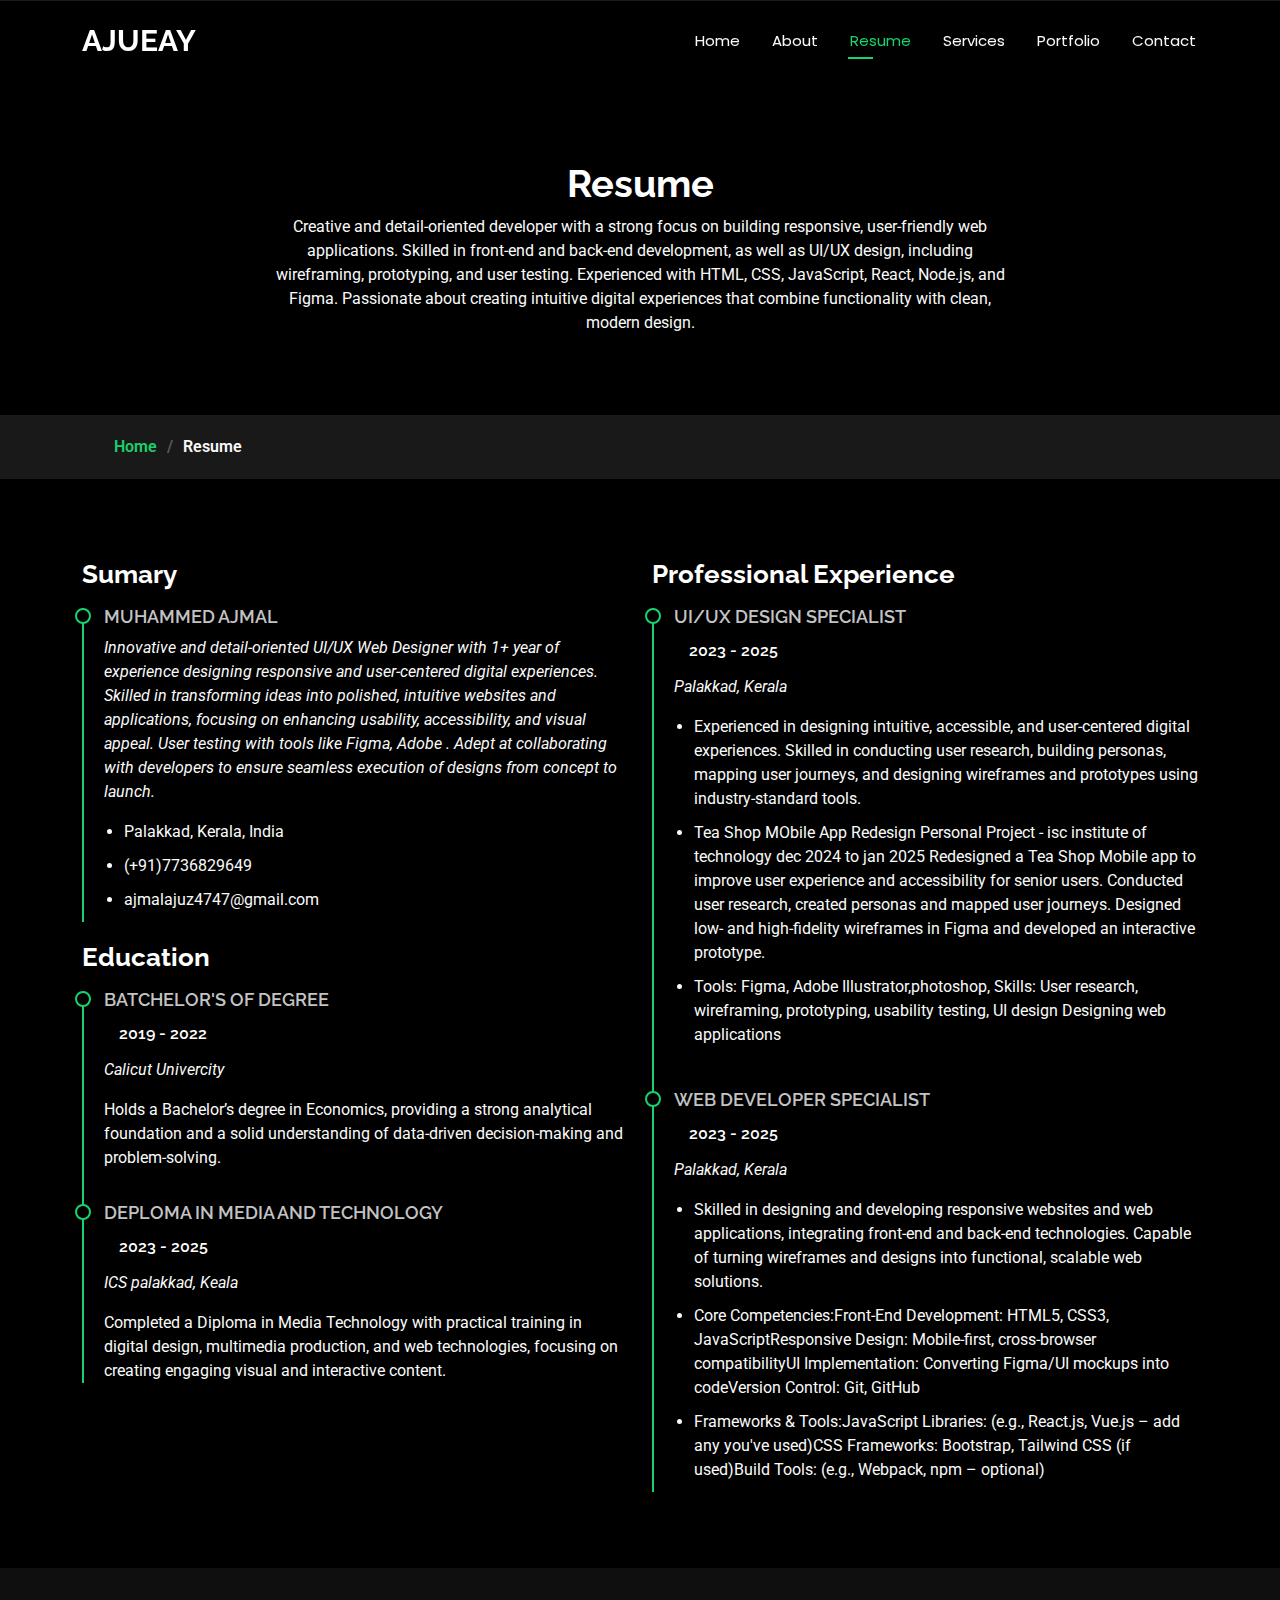
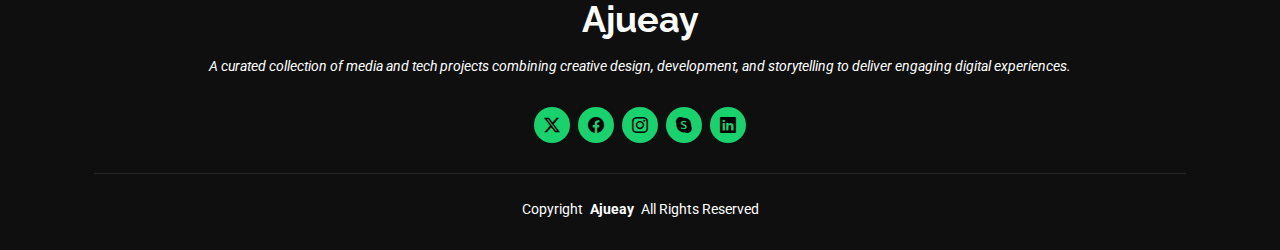
<file: resume.html>
<!DOCTYPE html>
<html lang="en">

<head>
  <meta charset="utf-8">
  <meta content="width=device-width, initial-scale=1.0" name="viewport">
  <title>Resume </title>
  <meta name="description" content="">
  <meta name="keywords" content="">

  <!-- Favicons -->
  <link href="assets/img/favicon.png" rel="icon">
  <link href="assets/img/apple-touch-icon.png" rel="apple-touch-icon">

  <!-- Fonts -->
  <link href="https://fonts.googleapis.com" rel="preconnect">
  <link href="https://fonts.gstatic.com" rel="preconnect" crossorigin>
  <link href="https://fonts.googleapis.com/css2?family=Roboto:ital,wght@0,100;0,300;0,400;0,500;0,700;0,900;1,100;1,300;1,400;1,500;1,700;1,900&family=Poppins:ital,wght@0,100;0,200;0,300;0,400;0,500;0,600;0,700;0,800;0,900;1,100;1,200;1,300;1,400;1,500;1,600;1,700;1,800;1,900&family=Raleway:ital,wght@0,100;0,200;0,300;0,400;0,500;0,600;0,700;0,800;0,900;1,100;1,200;1,300;1,400;1,500;1,600;1,700;1,800;1,900&display=swap" rel="stylesheet">

  <!-- Vendor CSS Files -->
  <link href="assets/vendor/bootstrap/css/bootstrap.min.css" rel="stylesheet">
  <link href="assets/vendor/bootstrap-icons/bootstrap-icons.css" rel="stylesheet">
  <link href="assets/vendor/aos/aos.css" rel="stylesheet">
  <link href="assets/vendor/swiper/swiper-bundle.min.css" rel="stylesheet">
  <link href="assets/vendor/glightbox/css/glightbox.min.css" rel="stylesheet">

  <!-- Main CSS File -->
  <link href="assets/css/main.css" rel="stylesheet">

  <!-- =======================================================
  * Template Name: Personal
  * Template URL: https://bootstrapmade.com/personal-free-resume-bootstrap-template/
  * Updated: Mar 05 2025 with Bootstrap v5.3.3
  * Author: BootstrapMade.com
  * License: https://bootstrapmade.com/license/
  ======================================================== -->
</head>

<body class="resume-page">

  <header id="header" class="header d-flex align-items-center fixed-top">
    <div class="container-fluid container-xl position-relative d-flex align-items-center justify-content-between">

      <a href="index.html" class="logo d-flex align-items-center">
        <!-- Uncomment the line below if you also wish to use an image logo -->
        <!-- <img src="assets/img/logo.webp" alt=""> -->
        <h1 class="sitename">AJUEAY</h1>
      </a>

      <nav id="navmenu" class="navmenu">
        <ul>
          <li><a href="index.html">Home</a></li>
          <li><a href="about.html">About</a></li>
          <li><a href="resume.html" class="active">Resume</a></li>
          <li><a href="services.html">Services</a></li>
          <li><a href="portfolio.html">Portfolio</a></li>
          <li><a href="contact.html">Contact</a></li>
        </ul>
        <i class="mobile-nav-toggle d-xl-none bi bi-list"></i>
      </nav>

    </div>
  </header>

  <main class="main">

    <!-- Page Title -->
    <div class="page-title" data-aos="fade">
      <div class="heading">
        <div class="container">
          <div class="row d-flex justify-content-center text-center">
            <div class="col-lg-8">
              <h1>Resume</h1>
              <p class="mb-0">Creative and detail-oriented developer with a strong focus on building responsive, user-friendly web applications. Skilled in front-end and back-end development, as well as UI/UX design, including wireframing, prototyping, and user testing. Experienced with HTML, CSS, JavaScript, React, Node.js, and Figma. Passionate about creating intuitive digital experiences that combine functionality with clean, modern design.</p>
            </div>
          </div>
        </div>
      </div>
      <nav class="breadcrumbs">
        <div class="container">
          <ol>
            <li><a href="index.html">Home</a></li>
            <li class="current">Resume</li>
          </ol>
        </div>
      </nav>
    </div><!-- End Page Title -->

    <!-- Resume Section -->
    <section id="resume" class="resume section">

      <div class="container">

        <div class="row">

          <div class="col-lg-6" data-aos="fade-up" data-aos-delay="100">
            <h3 class="resume-title">Sumary</h3>

            <div class="resume-item pb-0">
              <h4>MUHAMMED AJMAL </h4>
              <p><em>Innovative and detail-oriented UI/UX Web Designer with 1+ year of experience designing responsive and user-centered digital experiences. Skilled in transforming ideas into polished, intuitive websites and applications, focusing on enhancing usability, accessibility, and visual appeal.  User testing with tools like Figma, Adobe . Adept at collaborating with developers to ensure seamless execution of designs from concept to launch.</em></p>
              <ul>
                <li>Palakkad, Kerala, India</li>
                <li>(+91)7736829649</li>
                <li>ajmalajuz4747@gmail.com</li>
              </ul>
            </div><!-- Edn Resume Item -->

            <h3 class="resume-title">Education</h3>
            <div class="resume-item">
              <h4>Batchelor's of Degree</h4>
              <h5>2019 - 2022</h5>
              <p><em>Calicut Univercity </em></p>
              <p>Holds a Bachelor’s degree in Economics, providing a strong analytical foundation and a solid understanding of data-driven decision-making and problem-solving.</p>
            </div><!-- Edn Resume Item -->

            <div class="resume-item">
              <h4> Deploma in media and Technology</h4>
              <h5> 2023 - 2025</h5>
              <p><em>ICS palakkad, Keala</em></p>
              <p>Completed a Diploma in Media Technology with practical training in digital design, multimedia production, and web technologies, focusing on creating engaging visual and interactive content.</p>
            </div><!-- Edn Resume Item -->

          </div>

          <div class="col-lg-6" data-aos="fade-up" data-aos-delay="200">
            <h3 class="resume-title">Professional Experience</h3>
            <div class="resume-item">
              <h4>UI/UX Design specialist </h4>
              <h5>2023 - 2025</h5>
              <p><em>Palakkad, Kerala</em></p>
              <ul>
                <li>Experienced in designing intuitive, accessible, and user-centered digital experiences. Skilled in conducting user research, building personas, mapping user journeys, and designing wireframes and prototypes using industry-standard tools.</li>
                <li> Tea Shop MObile App Redesign Personal Project - isc institute of technology dec 2024 to jan 2025 Redesigned a Tea Shop Mobile app to improve user experience and accessibility for senior users. Conducted user research, created personas and mapped user journeys. Designed low- and high-fidelity wireframes in Figma and developed an interactive prototype.</li>
                <li>Tools: Figma, Adobe Illustrator,photoshop,
                    Skills: User research, wireframing, prototyping, usability testing, UI design
                    Designing  web applications</li>
                
              </ul>
            </div><!-- Edn Resume Item -->

            <div class="resume-item">
              <h4>Web developer specialist</h4>
              <h5>2023 - 2025</h5>
              <p><em>Palakkad, Kerala</em></p>
              <ul>
                <li>Skilled in designing and developing responsive websites and web applications, integrating front-end and back-end technologies. Capable of turning wireframes and designs into functional, scalable web solutions.</li>
                <li>Core Competencies:Front-End Development: HTML5, CSS3, JavaScriptResponsive Design: Mobile-first, cross-browser compatibilityUI Implementation: Converting Figma/UI mockups into codeVersion Control: Git, GitHub</li>
                <li>Frameworks & Tools:JavaScript Libraries: (e.g., React.js, Vue.js – add any you've used)CSS Frameworks: Bootstrap, Tailwind CSS (if used)Build Tools: (e.g., Webpack, npm – optional)</li>
              
            </div><!-- Edn Resume Item -->

          </div>

        </div>

      </div>

    </section><!-- /Resume Section -->

  </main>

  <footer id="footer" class="footer dark-background">
    <div class="container">
       <h3 class="sitename">Ajueay</h3>
      <p>A curated collection of media and tech projects combining creative design, development, and storytelling to deliver engaging digital experiences.</p>
      <div class="social-links d-flex justify-content-center">
        <a href=""><i class="bi bi-twitter-x"></i></a>
        <a href=""><i class="bi bi-facebook"></i></a>
        <a href="https://www.instagram.com/ajueay/"><i class="bi bi-instagram"></i></a>
        <a href=""><i class="bi bi-skype"></i></a>
        <a href=""><i class="bi bi-linkedin"></i></a>
      </div>
      <div class="container">
        <div class="copyright">
          <span>Copyright</span> <strong class="px-1 sitename">Ajueay</strong> <span>All Rights Reserved</span>
        </div>
        
      </div>
    </div>
  </footer>

  <!-- Scroll Top -->
  <a href="#" id="scroll-top" class="scroll-top d-flex align-items-center justify-content-center"><i class="bi bi-arrow-up-short"></i></a>

  <!-- Preloader -->
  <div id="preloader"></div>

  <!-- Vendor JS Files -->
  <script src="assets/vendor/bootstrap/js/bootstrap.bundle.min.js"></script>
  <script src="assets/vendor/php-email-form/validate.js"></script>
  <script src="assets/vendor/aos/aos.js"></script>
  <script src="assets/vendor/typed.js/typed.umd.js"></script>
  <script src="assets/vendor/purecounter/purecounter_vanilla.js"></script>
  <script src="assets/vendor/waypoints/noframework.waypoints.js"></script>
  <script src="assets/vendor/swiper/swiper-bundle.min.js"></script>
  <script src="assets/vendor/glightbox/js/glightbox.min.js"></script>
  <script src="assets/vendor/imagesloaded/imagesloaded.pkgd.min.js"></script>
  <script src="assets/vendor/isotope-layout/isotope.pkgd.min.js"></script>

  <!-- Main JS File -->
  <script src="assets/js/main.js"></script>

</body>

</html>
</file>
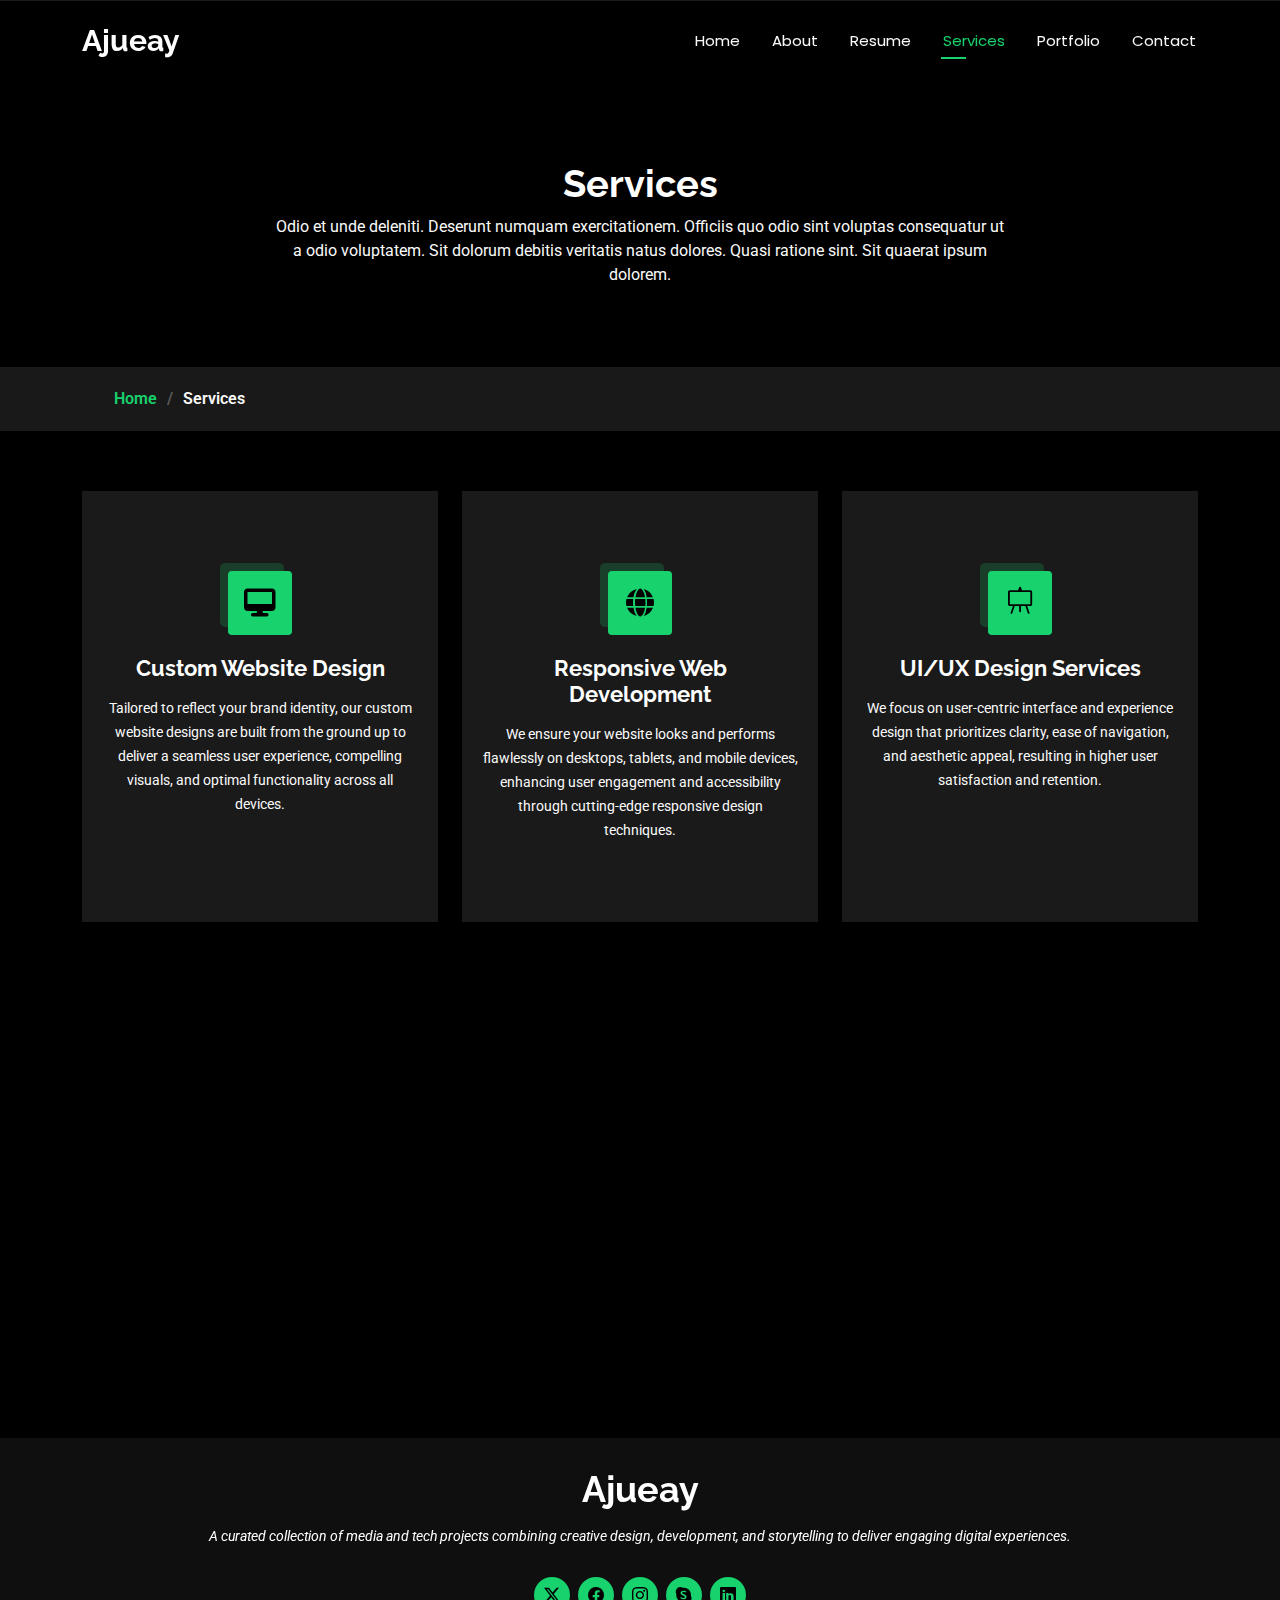
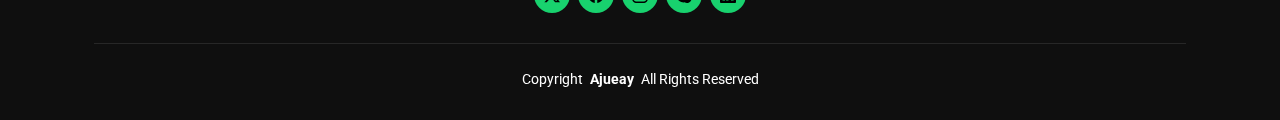
<file: services.html>
<!DOCTYPE html>
<html lang="en">

<head>
  <meta charset="utf-8">
  <meta content="width=device-width, initial-scale=1.0" name="viewport">
  <title>Services</title>
  <meta name="description" content="">
  <meta name="keywords" content="">

  <!-- Favicons -->
  <link href="assets/img/favicon.png" rel="icon">
  <link href="assets/img/apple-touch-icon.png" rel="apple-touch-icon">

  <!-- Fonts -->
  <link href="https://fonts.googleapis.com" rel="preconnect">
  <link href="https://fonts.gstatic.com" rel="preconnect" crossorigin>
  <link href="https://fonts.googleapis.com/css2?family=Roboto:ital,wght@0,100;0,300;0,400;0,500;0,700;0,900;1,100;1,300;1,400;1,500;1,700;1,900&family=Poppins:ital,wght@0,100;0,200;0,300;0,400;0,500;0,600;0,700;0,800;0,900;1,100;1,200;1,300;1,400;1,500;1,600;1,700;1,800;1,900&family=Raleway:ital,wght@0,100;0,200;0,300;0,400;0,500;0,600;0,700;0,800;0,900;1,100;1,200;1,300;1,400;1,500;1,600;1,700;1,800;1,900&display=swap" rel="stylesheet">

  <!-- Vendor CSS Files -->
  <link href="assets/vendor/bootstrap/css/bootstrap.min.css" rel="stylesheet">
  <link href="assets/vendor/bootstrap-icons/bootstrap-icons.css" rel="stylesheet">
  <link href="assets/vendor/aos/aos.css" rel="stylesheet">
  <link href="assets/vendor/swiper/swiper-bundle.min.css" rel="stylesheet">
  <link href="assets/vendor/glightbox/css/glightbox.min.css" rel="stylesheet">
 <link rel="stylesheet" href="https://cdn.jsdelivr.net/npm/@fortawesome/fontawesome-free@6.5.2/css/all.min.css">


  <!-- Main CSS File -->
  <link href="assets/css/main.css" rel="stylesheet">

  <!-- =======================================================
  * Template Name: Personal
  * Template URL: https://bootstrapmade.com/personal-free-resume-bootstrap-template/
  * Updated: Mar 05 2025 with Bootstrap v5.3.3
  * Author: BootstrapMade.com
  * License: https://bootstrapmade.com/license/
  ======================================================== -->
</head>

<body class="services-page">

  <header id="header" class="header d-flex align-items-center fixed-top">
    <div class="container-fluid container-xl position-relative d-flex align-items-center justify-content-between">

      <a href="index.html" class="logo d-flex align-items-center">
        <!-- Uncomment the line below if you also wish to use an image logo -->
        <!-- <img src="assets/img/logo.webp" alt=""> -->
        <h1 class="sitename">Ajueay</h1>
      </a>

      <nav id="navmenu" class="navmenu">
        <ul>
          <li><a href="index.html">Home</a></li>
          <li><a href="about.html">About</a></li>
          <li><a href="resume.html">Resume</a></li>
          <li><a href="services.html" class="active">Services</a></li>
          <li><a href="portfolio.html">Portfolio</a></li>
          <li><a href="contact.html">Contact</a></li>
        </ul>
        <i class="mobile-nav-toggle d-xl-none bi bi-list"></i>
      </nav>

    </div>
  </header>

  <main class="main">

    <!-- Page Title -->
    <div class="page-title" data-aos="fade">
      <div class="heading">
        <div class="container">
          <div class="row d-flex justify-content-center text-center">
            <div class="col-lg-8">
              <h1>Services</h1>
              <p class="mb-0">Odio et unde deleniti. Deserunt numquam exercitationem. Officiis quo odio sint voluptas consequatur ut a odio voluptatem. Sit dolorum debitis veritatis natus dolores. Quasi ratione sint. Sit quaerat ipsum dolorem.</p>
            </div>
          </div>
        </div>
      </div>
      <nav class="breadcrumbs">
        <div class="container">
          <ol>
            <li><a href="index.html">Home</a></li>
            <li class="current">Services</li>
          </ol>
        </div>
      </nav>
    </div><!-- End Page Title -->

    <!-- Services Section -->
    <section id="services" class="services section">

      <div class="container">

        <div class="row gy-4">

          <div class="col-lg-4 col-md-6" data-aos="fade-up" data-aos-delay="100">
            <div class="service-item  position-relative">
              <div class="icon">
                <i class="fas fa-desktop"></i>
              </div>
             
                <h3>Custom Website Design</h3>
              </a>
              <p>Tailored to reflect your brand identity, our custom website designs are built from the ground up to deliver a seamless user experience, compelling visuals, and optimal functionality across all devices.</p>
            </div>
          </div><!-- End Service Item -->

          <div class="col-lg-4 col-md-6" data-aos="fade-up" data-aos-delay="200">
            <div class="service-item position-relative">
              <div class="icon">
                <i class="fas fa-globe"></i>
              </div>
             
                <h3>Responsive Web Development</h3>
              </a>
              <p>We ensure your website looks and performs flawlessly on desktops, tablets, and mobile devices, enhancing user engagement and accessibility through cutting-edge responsive design techniques.

</p>
            </div>
          </div><!-- End Service Item -->

          <div class="col-lg-4 col-md-6" data-aos="fade-up" data-aos-delay="300">
            <div class="service-item position-relative">
              <div class="icon">
                <i class="bi bi-easel"></i>
              </div>
              
                <h3>UI/UX Design Services</h3>
              </a>
              <p>We focus on user-centric interface and experience design that prioritizes clarity, ease of navigation, and aesthetic appeal, resulting in higher user satisfaction and retention.

</p>
            </div>
          </div><!-- End Service Item -->

          <div class="col-lg-4 col-md-6" data-aos="fade-up" data-aos-delay="400">
            <div class="service-item position-relative">
              <div class="icon">
                <i class="fas fa-tools"></i>
              </div>
              
                <h3> Website Maintenance & Support</h3>
              </a>
              <p>Keep your website secure, up-to-date, and performing at its best with our ongoing maintenance services, including content updates, performance monitoring, bug fixes, and technical support.</p>
             
            </div>
          </div><!-- End Service Item -->

          <div class="col-lg-4 col-md-6" data-aos="fade-up" data-aos-delay="500">
            <div class="service-item position-relative">
              <div class="icon">
                <i class="bi bi-calendar4-week"></i>
              </div>
              
                <h3>SEO-Friendly Web Design</h3>
              </a>
              <p>We build websites with SEO best practices integrated from the ground up—ensuring clean code, fast load times, and optimized structure to improve search visibility and drive organic traffic.</p>
             
            </div>
          </div><!-- End Service Item -->

          <div class="col-lg-4 col-md-6" data-aos="fade-up" data-aos-delay="600">
            <div class="service-item position-relative">
              <div class="icon">
                <i class="fas fa-shopping-cart"></i>
              </div>
              
                <h3>E-Commerce Website Design</h3>
              </a>
              <p>Our e-commerce solutions combine intuitive design with robust functionality to streamline the shopping experience, improve conversion rates, and support scalable growth for online businesses.</p>
             
            </div>
          </div><!-- End Service Item -->

        </div>

      </div>

    </section><!-- /Services Section -->

  </main>

  <footer id="footer" class="footer dark-background">
    <div class="container">
       <h3 class="sitename">Ajueay</h3>
      <p>A curated collection of media and tech projects combining creative design, development, and storytelling to deliver engaging digital experiences.</p>
      <div class="social-links d-flex justify-content-center">
        <a href=""><i class="bi bi-twitter-x"></i></a>
        <a href=""><i class="bi bi-facebook"></i></a>
        <a href="https://www.instagram.com/ajueay/"><i class="bi bi-instagram"></i></a>
        <a href=""><i class="bi bi-skype"></i></a>
        <a href=""><i class="bi bi-linkedin"></i></a>
      </div>
      <div class="container">
        <div class="copyright">
          <span>Copyright</span> <strong class="px-1 sitename">Ajueay</strong> <span>All Rights Reserved</span>
        </div>
      
      </div>
    </div>
  </footer>

  <!-- Scroll Top -->
  <a href="#" id="scroll-top" class="scroll-top d-flex align-items-center justify-content-center"><i class="bi bi-arrow-up-short"></i></a>

  <!-- Preloader -->
  <div id="preloader"></div>

  <!-- Vendor JS Files -->
  <script src="assets/vendor/bootstrap/js/bootstrap.bundle.min.js"></script>
  <script src="assets/vendor/php-email-form/validate.js"></script>
  <script src="assets/vendor/aos/aos.js"></script>
  <script src="assets/vendor/typed.js/typed.umd.js"></script>
  <script src="assets/vendor/purecounter/purecounter_vanilla.js"></script>
  <script src="assets/vendor/waypoints/noframework.waypoints.js"></script>
  <script src="assets/vendor/swiper/swiper-bundle.min.js"></script>
  <script src="assets/vendor/glightbox/js/glightbox.min.js"></script>
  <script src="assets/vendor/imagesloaded/imagesloaded.pkgd.min.js"></script>
  <script src="assets/vendor/isotope-layout/isotope.pkgd.min.js"></script>

  <!-- Main JS File -->
  <script src="assets/js/main.js"></script>

</body>

</html>
</file>
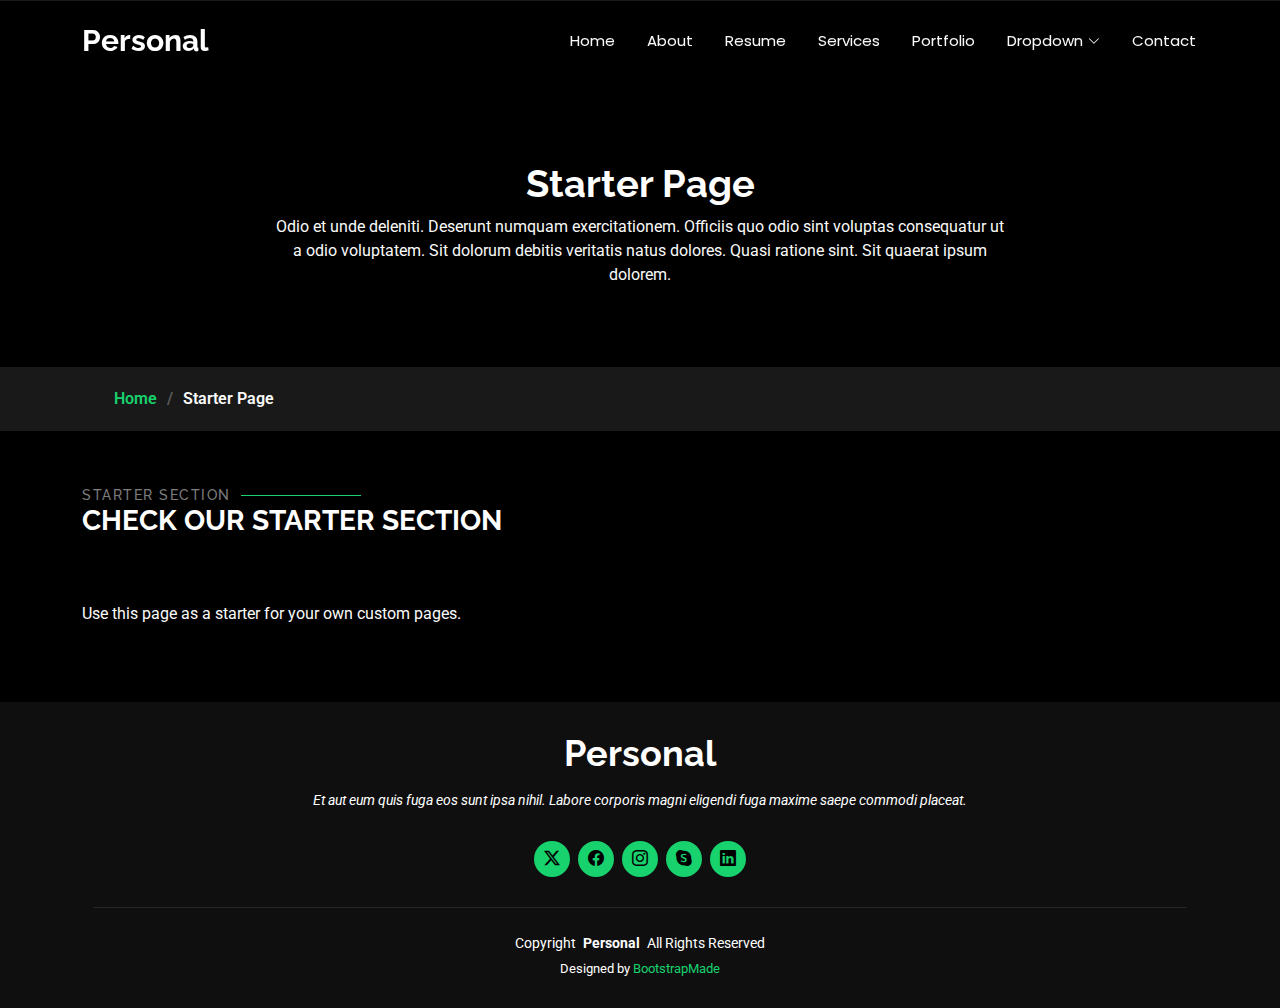
<file: starter-page.html>
<!DOCTYPE html>
<html lang="en">

<head>
  <meta charset="utf-8">
  <meta content="width=device-width, initial-scale=1.0" name="viewport">
  <title>Starter Page - Personal Bootstrap Template</title>
  <meta name="description" content="">
  <meta name="keywords" content="">

  <!-- Favicons -->
  <link href="assets/img/favicon.png" rel="icon">
  <link href="assets/img/apple-touch-icon.png" rel="apple-touch-icon">

  <!-- Fonts -->
  <link href="https://fonts.googleapis.com" rel="preconnect">
  <link href="https://fonts.gstatic.com" rel="preconnect" crossorigin>
  <link href="https://fonts.googleapis.com/css2?family=Roboto:ital,wght@0,100;0,300;0,400;0,500;0,700;0,900;1,100;1,300;1,400;1,500;1,700;1,900&family=Poppins:ital,wght@0,100;0,200;0,300;0,400;0,500;0,600;0,700;0,800;0,900;1,100;1,200;1,300;1,400;1,500;1,600;1,700;1,800;1,900&family=Raleway:ital,wght@0,100;0,200;0,300;0,400;0,500;0,600;0,700;0,800;0,900;1,100;1,200;1,300;1,400;1,500;1,600;1,700;1,800;1,900&display=swap" rel="stylesheet">

  <!-- Vendor CSS Files -->
  <link href="assets/vendor/bootstrap/css/bootstrap.min.css" rel="stylesheet">
  <link href="assets/vendor/bootstrap-icons/bootstrap-icons.css" rel="stylesheet">
  <link href="assets/vendor/aos/aos.css" rel="stylesheet">
  <link href="assets/vendor/swiper/swiper-bundle.min.css" rel="stylesheet">
  <link href="assets/vendor/glightbox/css/glightbox.min.css" rel="stylesheet">

  <!-- Main CSS File -->
  <link href="assets/css/main.css" rel="stylesheet">

  <!-- =======================================================
  * Template Name: Personal
  * Template URL: https://bootstrapmade.com/personal-free-resume-bootstrap-template/
  * Updated: Mar 05 2025 with Bootstrap v5.3.3
  * Author: BootstrapMade.com
  * License: https://bootstrapmade.com/license/
  ======================================================== -->
</head>

<body class="starter-page-page">

  <header id="header" class="header d-flex align-items-center fixed-top">
    <div class="container-fluid container-xl position-relative d-flex align-items-center justify-content-between">

      <a href="index.html" class="logo d-flex align-items-center">
        <!-- Uncomment the line below if you also wish to use an image logo -->
        <!-- <img src="assets/img/logo.webp" alt=""> -->
        <h1 class="sitename">Personal</h1>
      </a>

      <nav id="navmenu" class="navmenu">
        <ul>
          <li><a href="index.html">Home</a></li>
          <li><a href="about.html">About</a></li>
          <li><a href="resume.html">Resume</a></li>
          <li><a href="services.html">Services</a></li>
          <li><a href="portfolio.html">Portfolio</a></li>
          <li class="dropdown"><a href="#"><span>Dropdown</span> <i class="bi bi-chevron-down toggle-dropdown"></i></a>
            <ul>
              <li><a href="#">Dropdown 1</a></li>
              <li class="dropdown"><a href="#"><span>Deep Dropdown</span> <i class="bi bi-chevron-down toggle-dropdown"></i></a>
                <ul>
                  <li><a href="#">Deep Dropdown 1</a></li>
                  <li><a href="#">Deep Dropdown 2</a></li>
                  <li><a href="#">Deep Dropdown 3</a></li>
                  <li><a href="#">Deep Dropdown 4</a></li>
                  <li><a href="#">Deep Dropdown 5</a></li>
                </ul>
              </li>
              <li><a href="#">Dropdown 2</a></li>
              <li><a href="#">Dropdown 3</a></li>
              <li><a href="#">Dropdown 4</a></li>
            </ul>
          </li>
          <li><a href="contact.html">Contact</a></li>
        </ul>
        <i class="mobile-nav-toggle d-xl-none bi bi-list"></i>
      </nav>

    </div>
  </header>

  <main class="main">

    <!-- Page Title -->
    <div class="page-title" data-aos="fade">
      <div class="heading">
        <div class="container">
          <div class="row d-flex justify-content-center text-center">
            <div class="col-lg-8">
              <h1>Starter Page</h1>
              <p class="mb-0">Odio et unde deleniti. Deserunt numquam exercitationem. Officiis quo odio sint voluptas consequatur ut a odio voluptatem. Sit dolorum debitis veritatis natus dolores. Quasi ratione sint. Sit quaerat ipsum dolorem.</p>
            </div>
          </div>
        </div>
      </div>
      <nav class="breadcrumbs">
        <div class="container">
          <ol>
            <li><a href="index.html">Home</a></li>
            <li class="current">Starter Page</li>
          </ol>
        </div>
      </nav>
    </div><!-- End Page Title -->

    <!-- Starter Section Section -->
    <section id="starter-section" class="starter-section section">

      <!-- Section Title -->
      <div class="container section-title" data-aos="fade-up">
        <h2>Starter Section</h2>
        <div><span>Check Our</span> <span class="description-title">Starter Section</span></div>
      </div><!-- End Section Title -->

      <div class="container" data-aos="fade-up">
        <p>Use this page as a starter for your own custom pages.</p>
      </div>

    </section><!-- /Starter Section Section -->

  </main>

  <footer id="footer" class="footer dark-background">
    <div class="container">
      <h3 class="sitename">Personal</h3>
      <p>Et aut eum quis fuga eos sunt ipsa nihil. Labore corporis magni eligendi fuga maxime saepe commodi placeat.</p>
      <div class="social-links d-flex justify-content-center">
        <a href=""><i class="bi bi-twitter-x"></i></a>
        <a href=""><i class="bi bi-facebook"></i></a>
        <a href=""><i class="bi bi-instagram"></i></a>
        <a href=""><i class="bi bi-skype"></i></a>
        <a href=""><i class="bi bi-linkedin"></i></a>
      </div>
      <div class="container">
        <div class="copyright">
          <span>Copyright</span> <strong class="px-1 sitename">Personal</strong> <span>All Rights Reserved</span>
        </div>
        <div class="credits">
          <!-- All the links in the footer should remain intact. -->
          <!-- You can delete the links only if you've purchased the pro version. -->
          <!-- Licensing information: https://bootstrapmade.com/license/ -->
          <!-- Purchase the pro version with working PHP/AJAX contact form: [buy-url] -->
          Designed by <a href="https://bootstrapmade.com/">BootstrapMade</a>
        </div>
      </div>
    </div>
  </footer>

  <!-- Scroll Top -->
  <a href="#" id="scroll-top" class="scroll-top d-flex align-items-center justify-content-center"><i class="bi bi-arrow-up-short"></i></a>

  <!-- Preloader -->
  <div id="preloader"></div>

  <!-- Vendor JS Files -->
  <script src="assets/vendor/bootstrap/js/bootstrap.bundle.min.js"></script>
  <script src="assets/vendor/php-email-form/validate.js"></script>
  <script src="assets/vendor/aos/aos.js"></script>
  <script src="assets/vendor/typed.js/typed.umd.js"></script>
  <script src="assets/vendor/purecounter/purecounter_vanilla.js"></script>
  <script src="assets/vendor/waypoints/noframework.waypoints.js"></script>
  <script src="assets/vendor/swiper/swiper-bundle.min.js"></script>
  <script src="assets/vendor/glightbox/js/glightbox.min.js"></script>
  <script src="assets/vendor/imagesloaded/imagesloaded.pkgd.min.js"></script>
  <script src="assets/vendor/isotope-layout/isotope.pkgd.min.js"></script>

  <!-- Main JS File -->
  <script src="assets/js/main.js"></script>

</body>

</html>
</file>
<file: assets/css/main.css>
/**
* Template Name: Personal
* Template URL: https://bootstrapmade.com/personal-free-resume-bootstrap-template/
* Updated: Mar 05 2025 with Bootstrap v5.3.3
* Author: BootstrapMade.com
* License: https://bootstrapmade.com/license/
*/

/*--------------------------------------------------------------
# Font & Color Variables
# Help: https://bootstrapmade.com/color-system/
--------------------------------------------------------------*/
/* Fonts */
:root {
  --default-font: "Roboto",  system-ui, -apple-system, "Segoe UI", Roboto, "Helvetica Neue", Arial, "Noto Sans", "Liberation Sans", sans-serif, "Apple Color Emoji", "Segoe UI Emoji", "Segoe UI Symbol", "Noto Color Emoji";
  --heading-font: "Raleway",  sans-serif;
  --nav-font: "Poppins",  sans-serif;
}

/* Global Colors - The following color variables are used throughout the website. Updating them here will change the color scheme of the entire website */
:root { 
  --background-color: #000000; /* Background color for the entire website, including individual sections */
  --default-color: #fafafa; /* Default color used for the majority of the text content across the entire website */
  --heading-color: #ffffff; /* Color for headings, subheadings and title throughout the website */
  --accent-color: #18d26e; /* Accent color that represents your brand on the website. It's used for buttons, links, and other elements that need to stand out */
  --surface-color: #1a1a1a; /* The surface color is used as a background of boxed elements within sections, such as cards, icon boxes, or other elements that require a visual separation from the global background. */
  --contrast-color: #000000; /* Contrast color for text, ensuring readability against backgrounds of accent, heading, or default colors. */
}

/* Nav Menu Colors - The following color variables are used specifically for the navigation menu. They are separate from the global colors to allow for more customization options */
:root {
  --nav-color: #fafafa;  /* The default color of the main navmenu links */
  --nav-hover-color: #18d26e; /* Applied to main navmenu links when they are hovered over or active */
  --nav-mobile-background-color: #1a1a1a; /* Used as the background color for mobile navigation menu */
  --nav-dropdown-background-color: #1a1a1a; /* Used as the background color for dropdown items that appear when hovering over primary navigation items */
  --nav-dropdown-color: #fafafa; /* Used for navigation links of the dropdown items in the navigation menu. */
  --nav-dropdown-hover-color: #18d26e; /* Similar to --nav-hover-color, this color is applied to dropdown navigation links when they are hovered over. */
}

/* Color Presets - These classes override global colors when applied to any section or element, providing reuse of the sam color scheme. */

.light-background {
  --background-color: #1a1a1a;
  --surface-color: #343434;
}

.dark-background {
  --background-color: rgba(15, 15, 15, 0.975);
  --default-color: #ffffff;
  --heading-color: #ffffff;
  --surface-color: #292929f9;
  --contrast-color: #000000;
}

/* Smooth scroll */
:root {
  scroll-behavior: smooth;
}

/*--------------------------------------------------------------
# General Styling & Shared Classes
--------------------------------------------------------------*/
body {
  color: var(--default-color);
  background-color: var(--background-color);
  font-family: var(--default-font);
}

a {
  color: var(--accent-color);
  text-decoration: none;
  transition: 0.3s;
}

a:hover {
  color: color-mix(in srgb, var(--accent-color), transparent 25%);
  text-decoration: none;
}

h1,
h2,
h3,
h4,
h5,
h6 {
  color: var(--heading-color);
  font-family: var(--heading-font);
}

/* PHP Email Form Messages
------------------------------*/
.php-email-form .error-message {
  display: none;
  background: #df1529;
  color: #ffffff;
  text-align: left;
  padding: 15px;
  margin-bottom: 24px;
  font-weight: 600;
}

.php-email-form .sent-message {
  display: none;
  color: #ffffff;
  background: #059652;
  text-align: center;
  padding: 15px;
  margin-bottom: 24px;
  font-weight: 600;
}

.php-email-form .loading {
  display: none;
  background: var(--surface-color);
  text-align: center;
  padding: 15px;
  margin-bottom: 24px;
}

.php-email-form .loading:before {
  content: "";
  display: inline-block;
  border-radius: 50%;
  width: 24px;
  height: 24px;
  margin: 0 10px -6px 0;
  border: 3px solid var(--accent-color);
  border-top-color: var(--surface-color);
  animation: php-email-form-loading 1s linear infinite;
}

@keyframes php-email-form-loading {
  0% {
    transform: rotate(0deg);
  }

  100% {
    transform: rotate(360deg);
  }
}

/*--------------------------------------------------------------
# Global Header
--------------------------------------------------------------*/
.header {
  --background-color: rgba(0, 0, 0, 0);
  color: var(--default-color);
  background-color: var(--background-color);
  padding: 15px 0;
  transition: all 0.5s;
  z-index: 997;
}

.header .logo {
  line-height: 1;
}

.header .logo img {
  max-height: 32px;
  margin-right: 8px;
}

.header .logo h1 {
  font-size: 30px;
  margin: 0;
  font-weight: 700;
  color: var(--heading-color);
}

.scrolled .header {
  box-shadow: 0px 0 18px rgba(0, 0, 0, 0.1);
}

/* Global Header on Scroll
------------------------------*/
.scrolled .header {
  --background-color: rgba(0, 0, 0, 0.8);
}

/*--------------------------------------------------------------
# Navigation Menu
--------------------------------------------------------------*/
/* Desktop Navigation */
@media (min-width: 1200px) {
  .navmenu {
    padding: 0;
  }

  .navmenu ul {
    margin: 0;
    padding: 0;
    display: flex;
    list-style: none;
    align-items: center;
  }

  .navmenu li {
    position: relative;
  }

  .navmenu>ul>li {
    white-space: nowrap;
    padding: 15px 14px;
  }

  .navmenu>ul>li:last-child {
    padding-right: 0;
  }

  .navmenu a,
  .navmenu a:focus {
    color: var(--nav-color);
    font-size: 15px;
    padding: 0 2px;
    font-family: var(--nav-font);
    font-weight: 400;
    display: flex;
    align-items: center;
    justify-content: space-between;
    white-space: nowrap;
    transition: 0.3s;
    position: relative;
  }

  .navmenu a i,
  .navmenu a:focus i {
    font-size: 12px;
    line-height: 0;
    margin-left: 5px;
    transition: 0.3s;
  }

  .navmenu>ul>li>a:before {
    content: "";
    position: absolute;
    height: 2px;
    bottom: -6px;
    left: 0;
    background-color: var(--nav-hover-color);
    visibility: hidden;
    width: 0px;
    transition: all 0.3s ease-in-out 0s;
  }

  .navmenu a:hover:before,
  .navmenu li:hover>a:before,
  .navmenu .active:before {
    visibility: visible;
    width: 25px;
  }

  .navmenu li:hover>a,
  .navmenu .active,
  .navmenu .active:focus {
    color: var(--nav-hover-color);
  }

  .navmenu .dropdown ul {
    margin: 0;
    padding: 10px 0;
    background: var(--nav-dropdown-background-color);
    display: block;
    position: absolute;
    visibility: hidden;
    left: 14px;
    top: 130%;
    opacity: 0;
    transition: 0.3s;
    border-radius: 4px;
    z-index: 99;
    box-shadow: 0px 0px 30px rgba(0, 0, 0, 0.1);
  }

  .navmenu .dropdown ul li {
    min-width: 200px;
  }

  .navmenu .dropdown ul a {
    padding: 10px 20px;
    font-size: 15px;
    text-transform: none;
    color: var(--nav-dropdown-color);
  }

  .navmenu .dropdown ul a i {
    font-size: 12px;
  }

  .navmenu .dropdown ul a:hover,
  .navmenu .dropdown ul .active:hover,
  .navmenu .dropdown ul li:hover>a {
    color: var(--nav-dropdown-hover-color);
  }

  .navmenu .dropdown:hover>ul {
    opacity: 1;
    top: 100%;
    visibility: visible;
  }

  .navmenu .dropdown .dropdown ul {
    top: 0;
    left: -90%;
    visibility: hidden;
  }

  .navmenu .dropdown .dropdown:hover>ul {
    opacity: 1;
    top: 0;
    left: -100%;
    visibility: visible;
  }
}

/* Mobile Navigation */
@media (max-width: 1199px) {
  .mobile-nav-toggle {
    color: var(--nav-color);
    font-size: 28px;
    line-height: 0;
    margin-right: 10px;
    cursor: pointer;
    transition: color 0.3s;
  }

  .navmenu {
    padding: 0;
    z-index: 9997;
  }

  .navmenu ul {
    display: none;
    list-style: none;
    position: absolute;
    inset: 60px 20px 20px 20px;
    padding: 10px 0;
    margin: 0;
    border-radius: 6px;
    background-color: var(--nav-mobile-background-color);
    border: 1px solid color-mix(in srgb, var(--default-color), transparent 90%);
    box-shadow: none;
    overflow-y: auto;
    transition: 0.3s;
    z-index: 9998;
  }

  .navmenu a,
  .navmenu a:focus {
    color: var(--nav-dropdown-color);
    padding: 10px 20px;
    font-family: var(--nav-font);
    font-size: 17px;
    font-weight: 500;
    display: flex;
    align-items: center;
    justify-content: space-between;
    white-space: nowrap;
    transition: 0.3s;
  }

  .navmenu a i,
  .navmenu a:focus i {
    font-size: 12px;
    line-height: 0;
    margin-left: 5px;
    width: 30px;
    height: 30px;
    display: flex;
    align-items: center;
    justify-content: center;
    border-radius: 50%;
    transition: 0.3s;
    background-color: color-mix(in srgb, var(--accent-color), transparent 90%);
  }

  .navmenu a i:hover,
  .navmenu a:focus i:hover {
    background-color: var(--accent-color);
    color: var(--contrast-color);
  }

  .navmenu a:hover,
  .navmenu .active,
  .navmenu .active:focus {
    color: var(--nav-dropdown-hover-color);
  }

  .navmenu .active i,
  .navmenu .active:focus i {
    background-color: var(--accent-color);
    color: var(--contrast-color);
    transform: rotate(180deg);
  }

  .navmenu .dropdown ul {
    position: static;
    display: none;
    z-index: 99;
    padding: 10px 0;
    margin: 10px 20px;
    background-color: var(--nav-dropdown-background-color);
    transition: all 0.5s ease-in-out;
  }

  .navmenu .dropdown ul ul {
    background-color: rgba(33, 37, 41, 0.1);
  }

  .navmenu .dropdown>.dropdown-active {
    display: block;
    background-color: rgba(33, 37, 41, 0.03);
  }

  .mobile-nav-active {
    overflow: hidden;
  }

  .mobile-nav-active .mobile-nav-toggle {
    color: #fff;
    position: absolute;
    font-size: 32px;
    top: 15px;
    right: 15px;
    margin-right: 0;
    z-index: 9999;
  }

  .mobile-nav-active .navmenu {
    position: fixed;
    overflow: hidden;
    inset: 0;
    background: rgba(33, 37, 41, 0.8);
    transition: 0.3s;
  }

  .mobile-nav-active .navmenu>ul {
    display: block;
  }
}

/*--------------------------------------------------------------
# Global Footer
--------------------------------------------------------------*/
.footer {
  color: var(--default-color);
  background-color: var(--background-color);
  font-size: 14px;
  text-align: center;
  padding: 30px 0;
  position: relative;
}

.footer h3 {
  font-size: 36px;
  font-weight: 700;
  position: relative;
  padding: 0;
  margin: 0 0 15px 0;
}

.footer p {
  font-size: 15;
  font-style: italic;
  padding: 0;
  margin: 0 0 30px 0;
}

.footer .social-links {
  margin: 0 0 30px 0;
}

.footer .social-links a {
  font-size: 16px;
  display: flex;
  align-items: center;
  justify-content: center;
  background: var(--accent-color);
  color: var(--contrast-color);
  line-height: 1;
  margin: 0 4px;
  border-radius: 50%;
  text-align: center;
  width: 36px;
  height: 36px;
  transition: 0.3s;
}

.footer .social-links a:hover {
  background: color-mix(in srgb, var(--accent-color), transparent 20%);
  text-decoration: none;
}

.footer .copyright {
  padding-top: 25px;
  border-top: 1px solid color-mix(in srgb, var(--default-color), transparent 90%);
}

.footer .credits {
  font-size: 13px;
  padding-top: 5px;
}

/*--------------------------------------------------------------
# Preloader
--------------------------------------------------------------*/
#preloader {
  position: fixed;
  inset: 0;
  z-index: 999999;
  overflow: hidden;
  background: var(--background-color);
  transition: all 0.6s ease-out;
}

#preloader:before {
  content: "";
  position: fixed;
  top: calc(50% - 30px);
  left: calc(50% - 30px);
  border: 6px solid #ffffff;
  border-color: var(--accent-color) transparent var(--accent-color) transparent;
  border-radius: 50%;
  width: 60px;
  height: 60px;
  animation: animate-preloader 1.5s linear infinite;
}

@keyframes animate-preloader {
  0% {
    transform: rotate(0deg);
  }

  100% {
    transform: rotate(360deg);
  }
}

/*--------------------------------------------------------------
# Scroll Top Button
--------------------------------------------------------------*/
.scroll-top {
  position: fixed;
  visibility: hidden;
  opacity: 0;
  right: 15px;
  bottom: -15px;
  z-index: 99999;
  background-color: var(--accent-color);
  width: 44px;
  height: 44px;
  border-radius: 50px;
  transition: all 0.4s;
}

.scroll-top i {
  font-size: 24px;
  color: var(--contrast-color);
  line-height: 0;
}

.scroll-top:hover {
  background-color: color-mix(in srgb, var(--accent-color), transparent 20%);
  color: var(--contrast-color);
}

.scroll-top.active {
  visibility: visible;
  opacity: 1;
  bottom: 15px;
}

/*--------------------------------------------------------------
# Disable aos animation delay on mobile devices
--------------------------------------------------------------*/
@media screen and (max-width: 768px) {
  [data-aos-delay] {
    transition-delay: 0 !important;
  }
}

/*--------------------------------------------------------------
# Global Page Titles & Breadcrumbs
--------------------------------------------------------------*/
.page-title {
  color: var(--default-color);
  background-color: var(--background-color);
  position: relative;
}

.page-title .heading {
  padding: 160px 0 80px 0;
  border-top: 1px solid color-mix(in srgb, var(--default-color), transparent 90%);
}

.page-title .heading h1 {
  font-size: 38px;
  font-weight: 700;
}

.page-title nav {
  background-color: color-mix(in srgb, var(--default-color), transparent 90%);
  padding: 20px 0;
}

.page-title nav ol {
  display: flex;
  flex-wrap: wrap;
  list-style: none;
  margin: 0;
  font-size: 16px;
  font-weight: 600;
}

.page-title nav ol li+li {
  padding-left: 10px;
}

.page-title nav ol li+li::before {
  content: "/";
  display: inline-block;
  padding-right: 10px;
  color: color-mix(in srgb, var(--default-color), transparent 70%);
}

/*--------------------------------------------------------------
# Global Sections
--------------------------------------------------------------*/
section,
.section {
  color: var(--default-color);
  background-color: var(--background-color);
  padding: 60px 0;
  scroll-margin-top: 100px;
  overflow: clip;
}

@media (max-width: 1199px) {

  section,
  .section {
    scroll-margin-top: 66px;
  }
}

/*--------------------------------------------------------------
# Global Section Titles
--------------------------------------------------------------*/
.section-title {
  padding-bottom: 60px;
  position: relative;
}

.section-title h2 {
  font-size: 14px;
  font-weight: 500;
  padding: 0;
  line-height: 1px;
  margin: 0;
  letter-spacing: 1.5px;
  text-transform: uppercase;
  color: color-mix(in srgb, var(--default-color), transparent 50%);
  position: relative;
}

.section-title h2::after {
  content: "";
  width: 120px;
  height: 1px;
  display: inline-block;
  background: var(--accent-color);
  margin: 4px 10px;
}

.section-title div {
  color: var(--heading-color);
  margin: 0;
  margin: 0;
  font-size: 28px;
  font-weight: 700;
  text-transform: uppercase;
  font-family: var(--heading-font);
}

/*--------------------------------------------------------------
# Hero Section
--------------------------------------------------------------*/
.hero {
  width: 100%;
  min-height: 100vh;
  position: relative;
  padding: 80px 0;
  display: flex;
  align-items: center;
  justify-content: center;
}

.hero img {
  position: absolute;
  inset: 0;
  display: block;
  width: 100%;
  height: 100%;
  object-fit: cover;
  z-index: 1;
}

.hero .container {
  position: relative;
  z-index: 3;
}

.hero h2 {
  margin: 0;
  font-size: 64px;
  font-weight: 700;
}

.hero p {
  margin: 5px 0 0 0;
  font-size: 26px;
}

.hero p span {
  letter-spacing: 1px;
  border-bottom: 2px solid var(--accent-color);
}

.hero .social-links {
  margin-top: 25px;
}

.hero .social-links a {
  background-color: color-mix(in srgb, var(--default-color), transparent 90%);
  color: var(--default-color);
  font-size: 14px;
  width: 40px;
  height: 40px;
  border-radius: 50px;
  display: inline-flex;
  align-items: center;
  justify-content: center;
  margin-right: 20px;
  transition: 0.3s;
}

.hero .social-links a:hover {
  background-color: var(--accent-color);
}

@media (max-width: 768px) {
  .hero h2 {
    font-size: 32px;
  }

  .hero p {
    font-size: 20px;
  }
}

/*--------------------------------------------------------------
# About Section
--------------------------------------------------------------*/
.about .content h2 {
  font-weight: 700;
  font-size: 24px;
}

.about .content ul {
  list-style: none;
  padding: 0;
}

.about .content ul li {
  margin-bottom: 20px;
  display: flex;
  align-items: center;
}

.about .content ul strong {
  margin-right: 10px;
}

.about .content ul i {
  font-size: 16px;
  margin-right: 5px;
  color: var(--accent-color);
  line-height: 0;
}

/*--------------------------------------------------------------
# Stats Section
--------------------------------------------------------------*/
.stats i {
  background-color: var(--surface-color);
  color: var(--accent-color);
  box-shadow: 0px 2px 25px rgba(0, 0, 0, 0.1);
  width: 54px;
  height: 54px;
  font-size: 24px;
  border-radius: 50px;
  border: 2px solid var(--background-color);
  display: inline-flex;
  align-items: center;
  justify-content: center;
  position: relative;
  z-index: 1;
}

.stats .stats-item {
  background-color: var(--surface-color);
  margin-top: -27px;
  padding: 30px 30px 25px 30px;
  width: 100%;
  position: relative;
  text-align: center;
  box-shadow: 0px 2px 35px rgba(0, 0, 0, 0.1);
  border-radius: 4px;
  z-index: 0;
}

.stats .stats-item span {
  font-size: 36px;
  display: block;
  font-weight: 700;
  color: color-mix(in srgb, var(--default-color), transparent 20%);
}

.stats .stats-item p {
  padding: 0;
  margin: 0;
  font-family: var(--heading-font);
  font-size: 16px;
}

/*--------------------------------------------------------------
# Skills Section
--------------------------------------------------------------*/
.skills .progress {
  height: 60px;
  display: block;
  background: none;
  border-radius: 0;
}

.skills .progress .skill {
  color: var(--heading-color);
  padding: 0;
  margin: 0 0 6px 0;
  text-transform: uppercase;
  display: block;
  font-weight: 600;
  font-family: var(--heading-font);
}

.skills .progress .skill .val {
  float: right;
  font-style: normal;
}

.skills .progress-bar-wrap {
  background: color-mix(in srgb, var(--default-color), transparent 90%);
  height: 10px;
}

.skills .progress-bar {
  width: 1px;
  height: 10px;
  transition: 0.9s;
  background-color: var(--accent-color);
}

/*--------------------------------------------------------------
# Interests Section
--------------------------------------------------------------*/
.interests .features-item {
  background-color: var(--surface-color);
  display: flex;
  align-items: center;
  padding: 20px;
  transition: 0.3s;
  border: 1px solid color-mix(in srgb, var(--default-color), transparent 90%);
  position: relative;
}

.interests .features-item i {
  font-size: 32px;
  padding-right: 10px;
  line-height: 0;
}

.interests .features-item h3 {
  font-weight: 700;
  margin: 0;
  padding: 0;
  line-height: 1;
  font-size: 16px;
}

.interests .features-item h3 a {
  color: var(--heading-color);
  transition: 0.3s;
}

.interests .features-item:hover {
  border-color: var(--accent-color);
}

.interests .features-item:hover h3 a {
  color: var(--accent-color);
}

/*--------------------------------------------------------------
# Testimonials Section
--------------------------------------------------------------*/
.testimonials .testimonials-carousel,
.testimonials .testimonials-slider {
  overflow: hidden;
}

.testimonials .testimonial-item {
  box-sizing: content-box;
  min-height: 320px;
}

.testimonials .testimonial-item .testimonial-img {
  width: 90px;
  border-radius: 50%;
  margin: -40px 0 0 40px;
  position: relative;
  z-index: 2;
  border: 6px solid var(--background-color);
}

.testimonials .testimonial-item h3 {
  font-size: 18px;
  font-weight: bold;
  margin: 10px 0 5px 45px;
}

.testimonials .testimonial-item h4 {
  font-size: 14px;
  color: color-mix(in srgb, var(--default-color), transparent 20%);
  margin: 0 0 0 45px;
}

.testimonials .testimonial-item .quote-icon-left,
.testimonials .testimonial-item .quote-icon-right {
  color: color-mix(in srgb, var(--accent-color), transparent 50%);
  font-size: 26px;
  line-height: 0;
}

.testimonials .testimonial-item .quote-icon-left {
  display: inline-block;
  left: -5px;
  position: relative;
}

.testimonials .testimonial-item .quote-icon-right {
  display: inline-block;
  right: -5px;
  position: relative;
  top: 10px;
  transform: scale(-1, -1);
}

.testimonials .testimonial-item p {
  font-style: italic;
  margin: 0 15px 0 15px;
  padding: 20px 20px 60px 20px;
  background: var(--surface-color);
  border-radius: 6px;
  position: relative;
  z-index: 1;
}

.testimonials .swiper-wrapper {
  height: auto;
}

.testimonials .swiper-pagination {
  margin-top: 20px;
  position: relative;
}

.testimonials .swiper-pagination .swiper-pagination-bullet {
  width: 12px;
  height: 12px;
  background-color: var(--background-color);
  opacity: 1;
  border: 1px solid var(--accent-color);
}

.testimonials .swiper-pagination .swiper-pagination-bullet-active {
  background-color: var(--accent-color);
}

/*--------------------------------------------------------------
# Resume Section
--------------------------------------------------------------*/
.resume .resume-title {
  color: var(--heading-color);
  font-size: 26px;
  font-weight: 700;
  margin-top: 20px;
  margin-bottom: 20px;
}

.resume .resume-item {
  padding: 0 0 20px 20px;
  margin-top: -2px;
  border-left: 2px solid var(--accent-color);
  position: relative;
}

.resume .resume-item h4 {
  line-height: 18px;
  font-size: 18px;
  font-weight: 600;
  text-transform: uppercase;
  color: color-mix(in srgb, var(--default-color), transparent 20%);
  margin-bottom: 10px;
}

.resume .resume-item h5 {
  font-size: 16px;
  padding: 5px 15px;
  display: inline-block;
  font-weight: 600;
  margin-bottom: 10px;
}

.resume .resume-item ul {
  padding-left: 20px;
}

.resume .resume-item ul li {
  padding-bottom: 10px;
}

.resume .resume-item:last-child {
  padding-bottom: 0;
}

.resume .resume-item::before {
  content: "";
  position: absolute;
  width: 16px;
  height: 16px;
  border-radius: 50px;
  left: -9px;
  top: 0;
  background: var(--background-color);
  border: 2px solid var(--accent-color);
}

/*--------------------------------------------------------------
# Services Section
--------------------------------------------------------------*/
.services .service-item {
  background-color: var(--surface-color);
  text-align: center;
  padding: 80px 20px;
  transition: all ease-in-out 0.3s;
  height: 100%;
}

.services .service-item .icon {
  margin: 0 auto;
  width: 64px;
  height: 64px;
  background: var(--accent-color);
  border-radius: 4px;
  display: flex;
  align-items: center;
  justify-content: center;
  margin-bottom: 20px;
  transition: 0.3s;
  transform-style: preserve-3d;
}

.services .service-item .icon i {
  color: var(--contrast-color);
  font-size: 28px;
  transition: ease-in-out 0.3s;
}

.services .service-item .icon::before {
  position: absolute;
  content: "";
  left: -8px;
  top: -8px;
  height: 100%;
  width: 100%;
  background: color-mix(in srgb, var(--accent-color), transparent 80%);
  border-radius: 5px;
  transition: all 0.3s ease-out 0s;
  transform: translateZ(-1px);
}

.services .service-item h3 {
  font-weight: 700;
  margin: 10px 0 15px 0;
  font-size: 22px;
}

.services .service-item p {
  line-height: 24px;
  font-size: 14px;
  margin-bottom: 0;
}

.services .service-item:hover {
  background: var(--accent-color);
  border-color: var(--accent-color);
}

.services .service-item:hover .icon {
  background: var(--surface-color);
}

.services .service-item:hover .icon i {
  color: var(--accent-color);
}

.services .service-item:hover .icon::before {
  background: color-mix(in srgb, var(--background-color), transparent 70%);
}

.services .service-item:hover h3,
.services .service-item:hover p {
  color: var(--contrast-color);
}

/*--------------------------------------------------------------
# Service Details Section
--------------------------------------------------------------*/
.service-details .services-list {
  background-color: var(--surface-color);
  padding: 10px 30px;
  border: 1px solid color-mix(in srgb, var(--default-color), transparent 90%);
  margin-bottom: 20px;
}

.service-details .services-list a {
  display: block;
  line-height: 1;
  padding: 8px 0 8px 15px;
  border-left: 3px solid color-mix(in srgb, var(--default-color), transparent 70%);
  margin: 20px 0;
  color: color-mix(in srgb, var(--default-color), transparent 20%);
  transition: 0.3s;
}

.service-details .services-list a.active {
  color: var(--heading-color);
  font-weight: 700;
  border-color: var(--accent-color);
}

.service-details .services-list a:hover {
  border-color: var(--accent-color);
}

.service-details .services-img {
  margin-bottom: 20px;
}

.service-details h3 {
  font-size: 26px;
  font-weight: 700;
}

.service-details h4 {
  font-size: 20px;
  font-weight: 700;
}

.service-details p {
  font-size: 15px;
}

.service-details ul {
  list-style: none;
  padding: 0;
  font-size: 15px;
}

.service-details ul li {
  padding: 5px 0;
  display: flex;
  align-items: center;
}

.service-details ul i {
  font-size: 20px;
  margin-right: 8px;
  color: var(--accent-color);
}

/*--------------------------------------------------------------
# Portfolio Section
--------------------------------------------------------------*/
.portfolio .portfolio-filters {
  padding: 0;
  margin: 0 auto 20px auto;
  list-style: none;
  text-align: center;
}

.portfolio .portfolio-filters li {
  cursor: pointer;
  display: inline-block;
  padding: 0;
  font-size: 18px;
  font-weight: 500;
  margin: 0 10px;
  line-height: 1;
  margin-bottom: 5px;
  transition: all 0.3s ease-in-out;
}

.portfolio .portfolio-filters li:hover,
.portfolio .portfolio-filters li.filter-active {
  color: var(--accent-color);
}

.portfolio .portfolio-filters li:first-child {
  margin-left: 0;
}

.portfolio .portfolio-filters li:last-child {
  margin-right: 0;
}

@media (max-width: 575px) {
  .portfolio .portfolio-filters li {
    font-size: 14px;
    margin: 0 5px;
  }
}

.portfolio .portfolio-content {
  position: relative;
  overflow: hidden;
}

.portfolio .portfolio-content img {
  transition: 0.3s;
}

.portfolio .portfolio-content .portfolio-info {
  opacity: 0;
  position: absolute;
  inset: 0;
  z-index: 3;
  transition: all ease-in-out 0.3s;
  background: rgba(0, 0, 0, 0.6);
  padding: 15px;
}

.portfolio .portfolio-content .portfolio-info h4 {
  font-size: 14px;
  padding: 5px 10px;
  font-weight: 400;
  color: #ffffff;
  display: inline-block;
  background-color: var(--accent-color);
}

.portfolio .portfolio-content .portfolio-info p {
  position: absolute;
  bottom: 10px;
  text-align: center;
  display: inline-block;
  left: 0;
  right: 0;
  font-size: 16px;
  font-weight: 600;
  color: rgba(255, 255, 255, 0.8);
}

.portfolio .portfolio-content .portfolio-info .preview-link,
.portfolio .portfolio-content .portfolio-info .details-link {
  position: absolute;
  left: calc(50% - 40px);
  font-size: 26px;
  top: calc(50% - 14px);
  color: #fff;
  transition: 0.3s;
  line-height: 1.2;
}

.portfolio .portfolio-content .portfolio-info .preview-link:hover,
.portfolio .portfolio-content .portfolio-info .details-link:hover {
  color: var(--accent-color);
}

.portfolio .portfolio-content .portfolio-info .details-link {
  left: 50%;
  font-size: 34px;
  line-height: 0;
}

.portfolio .portfolio-content:hover .portfolio-info {
  opacity: 1;
}

.portfolio .portfolio-content:hover img {
  transform: scale(1.1);
}

/*--------------------------------------------------------------
# Portfolio Details Section
--------------------------------------------------------------*/
.portfolio-details .portfolio-details-slider img {
  width: 100%;
}

.portfolio-details .portfolio-details-slider .swiper-pagination {
  margin-top: 20px;
  position: relative;
}

.portfolio-details .portfolio-details-slider .swiper-pagination .swiper-pagination-bullet {
  width: 12px;
  height: 12px;
  background-color: color-mix(in srgb, var(--default-color), transparent 85%);
  opacity: 1;
}

.portfolio-details .portfolio-details-slider .swiper-pagination .swiper-pagination-bullet-active {
  background-color: var(--accent-color);
}

.portfolio-details .portfolio-info {
  background-color: var(--surface-color);
  padding: 30px;
  box-shadow: 0px 0 30px rgba(0, 0, 0, 0.1);
}

.portfolio-details .portfolio-info h3 {
  font-size: 22px;
  font-weight: 700;
  margin-bottom: 20px;
  padding-bottom: 20px;
  border-bottom: 1px solid color-mix(in srgb, var(--default-color), transparent 85%);
}

.portfolio-details .portfolio-info ul {
  list-style: none;
  padding: 0;
  font-size: 15px;
}

.portfolio-details .portfolio-info ul li+li {
  margin-top: 10px;
}

.portfolio-details .portfolio-description {
  padding-top: 30px;
}

.portfolio-details .portfolio-description h2 {
  font-size: 26px;
  font-weight: 700;
  margin-bottom: 20px;
}

.portfolio-details .portfolio-description p {
  padding: 0;
  color: color-mix(in srgb, var(--default-color), transparent 30%);
}

/*--------------------------------------------------------------
# Starter Section Section
--------------------------------------------------------------*/
.starter-section {
  /* Add your styles here */
}

/*--------------------------------------------------------------
# Contact Section
--------------------------------------------------------------*/
.contact .info-item {
  box-shadow: 0px 0px 20px rgba(0, 0, 0, 0.1);
  padding: 20px 30px;
}

.contact .info-item .icon {
  color: var(--contrast-color);
  background-color: var(--accent-color);
  width: 56px;
  height: 56px;
  font-size: 24px;
  display: flex;
  justify-content: center;
  align-items: center;
  transition: all 0.3s ease-in-out;
  border-radius: 50%;
  margin-right: 15px;
}

.contact .info-item h3 {
  font-size: 18px;
  font-weight: 700;
  margin: 0 0 2px 0;
}

.contact .info-item p {
  padding: 0;
  margin-bottom: 0;
  font-size: 14px;
}

.contact .info-item .social-links a {
  font-size: 24px;
  display: inline-block;
  line-height: 1;
  margin: 4px 6px 0 0;
  transition: 0.3s;
  color: color-mix(in srgb, var(--default-color), transparent 50%);
}

.contact .info-item .social-links a:hover {
  color: var(--accent-color);
}

.contact .php-email-form {
  box-shadow: 0px 0px 20px rgba(0, 0, 0, 0.1);
  padding: 30px;
  margin-top: 30px;
}

@media (max-width: 575px) {
  .contact .php-email-form {
    padding: 20px;
  }
}

.contact .php-email-form input[type=text],
.contact .php-email-form input[type=email],
.contact .php-email-form textarea {
  color: var(--default-color);
  background-color: color-mix(in srgb, var(--background-color), transparent 50%);
  border-color: color-mix(in srgb, var(--default-color), transparent 80%);
  font-size: 14px;
  padding: 10px 15px;
  box-shadow: none;
  border-radius: 0;
}

.contact .php-email-form input[type=text]:focus,
.contact .php-email-form input[type=email]:focus,
.contact .php-email-form textarea:focus {
  border-color: var(--accent-color);
}

.contact .php-email-form input[type=text]::placeholder,
.contact .php-email-form input[type=email]::placeholder,
.contact .php-email-form textarea::placeholder {
  color: color-mix(in srgb, var(--default-color), transparent 70%);
}

.contact .php-email-form button[type=submit] {
  color: var(--contrast-color);
  background: var(--accent-color);
  border: 0;
  padding: 10px 30px;
  transition: 0.4s;
  border-radius: 50px;
}

.contact .php-email-form button[type=submit]:hover {
  background: color-mix(in srgb, var(--accent-color), transparent 20%);
}
</file>
